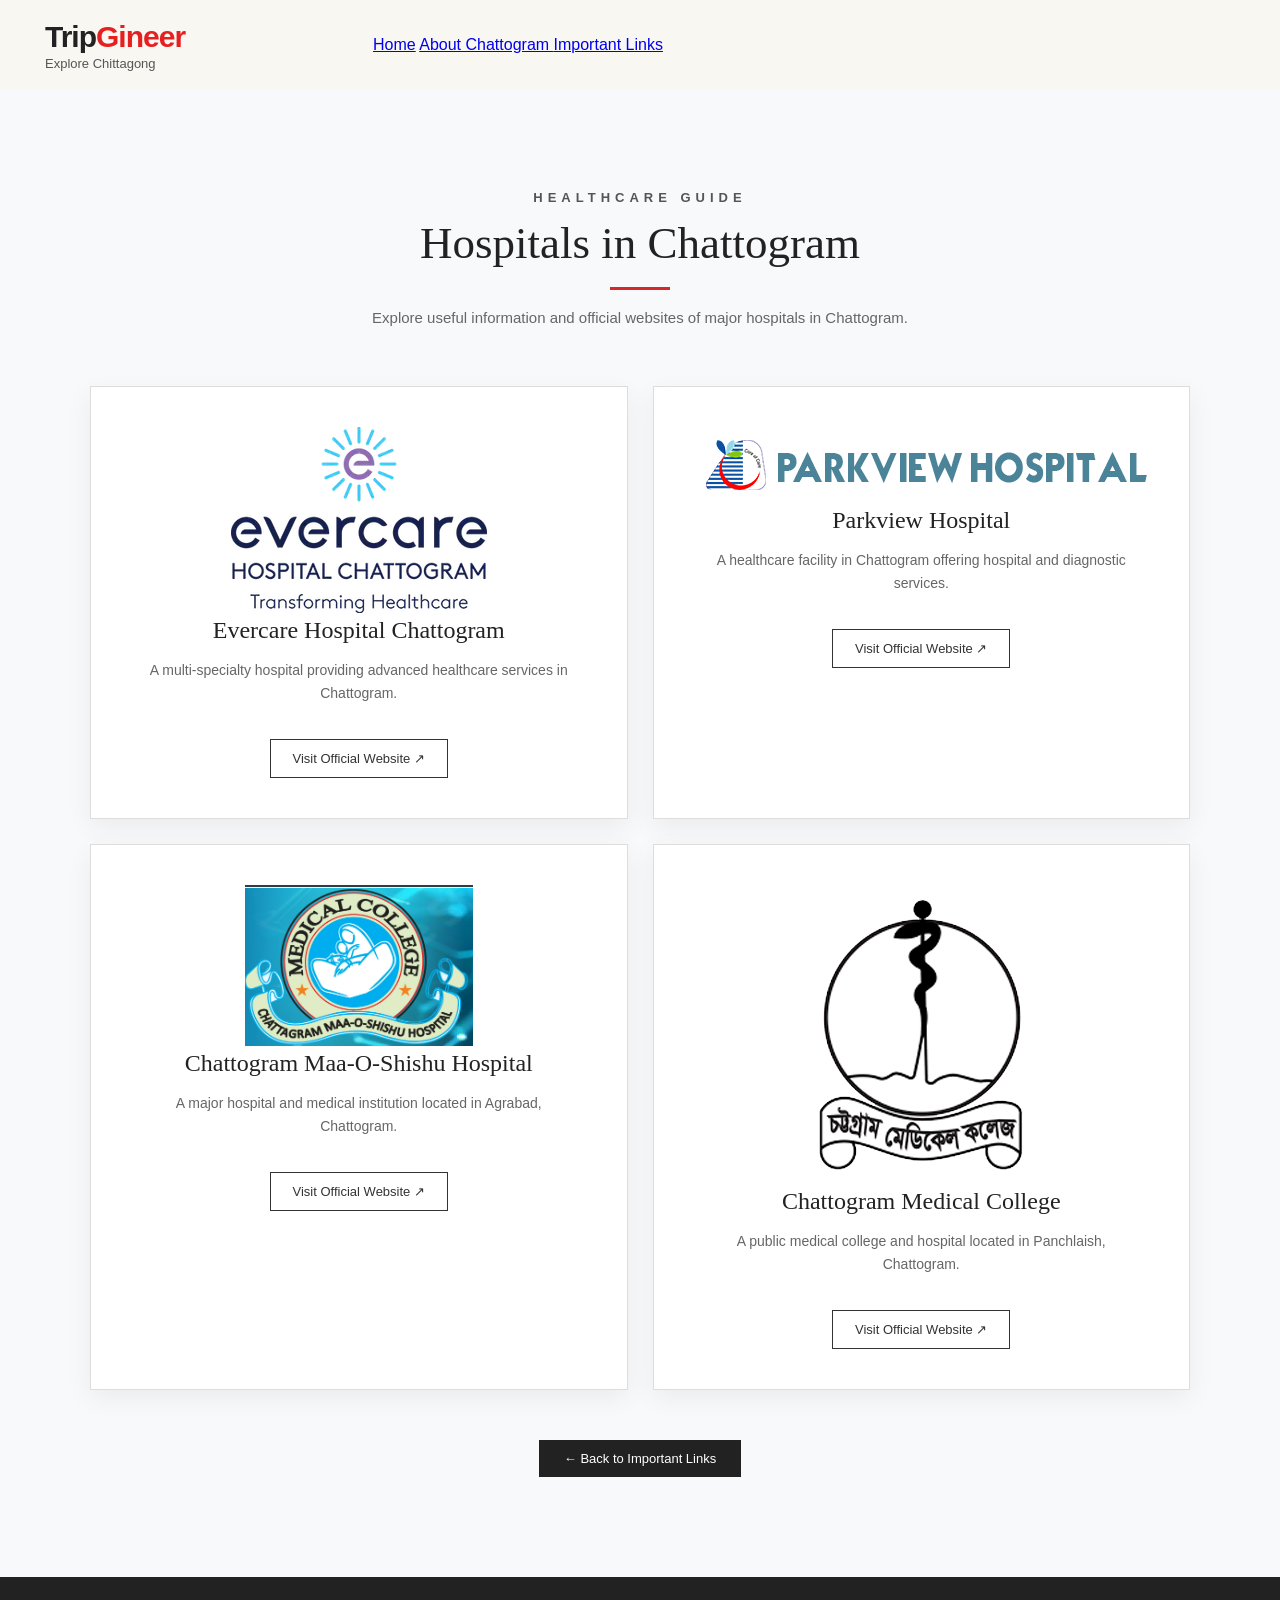
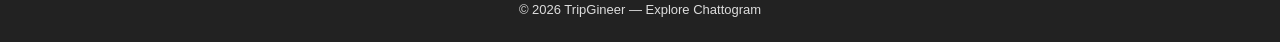
<file: hospitals.html>
<!DOCTYPE html>
<html lang="en">

<head>

    <meta charset="UTF-8">

    <meta
        name="viewport"
        content="width=device-width, initial-scale=1.0">

    <title>Hospitals in Chattogram | TripGineer</title>

    <link rel="stylesheet" href="style.css">

</head>


<body>


<!-- ================= NAVBAR ================= -->

<nav class="navbar">

    <div class="logo">

        <h2>
            Trip<span>Gineer</span>
        </h2>

        <p>Explore Chittagong</p>

    </div>


    <div class="nav-links">

        <a href="index.html">Home</a>

        <a href="index.html#aboutFull">
            About Chattogram
        </a>

        <a href="index.html#importantLinks">
            Important Links
        </a>

    </div>

</nav>



<!-- ================= HOSPITAL PAGE ================= -->

<section class="hospital-page-section">


    <div class="hospital-page-header">

        <p class="important-small-title">
            HEALTHCARE GUIDE
        </p>

        <h1>
            Hospitals in Chattogram
        </h1>

        <div class="important-red-line"></div>

        <p>
            Explore useful information and official
            websites of major hospitals in Chattogram.
        </p>

    </div>



    <!-- ================= HOSPITAL CARDS ================= -->

    <div class="hospital-page-grid">


        <!-- Evercare Hospital -->

        <div class="hospital-page-card">

            <div class="hospital-logo">
        <img src="images/evercare-logo.png" alt="Evercare Hospital Chattogram Logo">
    </div>

            <h2>
                Evercare Hospital Chattogram
            </h2>

            <p>
                A multi-specialty hospital providing
                advanced healthcare services in Chattogram.
            </p>

            <a
                href="https://www.evercarebd.com/en/chattogram"
                target="_blank"
                class="hospital-website-btn">

                Visit Official Website ↗

            </a>

        </div>



        <!-- Parkview Hospital -->

        <div class="hospital-page-card">

            <div class="hospital-logo">
        <img src="images/parkview-logo.png" alt="Parkview Hospital Chattogram Logo">
    </div>

            <h2>
                Parkview Hospital
            </h2>

            <p>
                A healthcare facility in Chattogram
                offering hospital and diagnostic services.
            </p>

            <a
                href="https://parkview.com.bd/"
                target="_blank"
                class="hospital-website-btn">

                Visit Official Website ↗

            </a>

        </div>



        <!-- Maa-O-Shishu Hospital -->

        <div class="hospital-page-card">

            <div class="hospital-logo">
        <img src="images/ma-o-shishu-logo.png" alt="Ma O Shishu Hospital Logo">
    </div>


            <h2>
                Chattogram Maa-O-Shishu Hospital
            </h2>

            <p>
                A major hospital and medical institution
                located in Agrabad, Chattogram.
            </p>

            <a
                href="https://www.cmoshmc.edu.bd/"
                target="_blank"
                class="hospital-website-btn">

                Visit Official Website ↗

            </a>

        </div>



        <!-- Chattogram Medical College -->

        <div class="hospital-page-card">

            <div class="hospital-logo">
        <img src="images/chattogram-medical-logo.png" alt="Chattogram Medical College Hospital Logo">
    </div>


            <h2>
                Chattogram Medical College
            </h2>

            <p>
                A public medical college and hospital
                located in Panchlaish, Chattogram.
            </p>

            <a
                href="https://www.cmc.gov.bd/"
                target="_blank"
                class="hospital-website-btn">

                Visit Official Website ↗

            </a>

        </div>


    </div>


    <!-- ================= BACK BUTTON ================= -->

    <div class="hospital-back">

        <a href="index.html#importantLinks">

            ← Back to Important Links

        </a>

    </div>


</section>



<!-- ================= FOOTER ================= -->

<footer class="hospital-footer">

    <p>
        © 2026 TripGineer — Explore Chattogram
    </p>

</footer>


</body>

</html>
</file>
<file: style.css>
/* ================= GENERAL ================= */

* {
    margin: 0;
    padding: 0;
    box-sizing: border-box;
}

body {
    font-family: Arial, sans-serif;
    color: #222;
}


/* ================= NAVBAR ================= */

.navbar {
    height: 90px;

    background-color: #f8f7f2;

    display: flex;
    align-items: center;

    padding: 0 45px;

    position: relative;

    z-index: 10;
}


/* ================= LOGO ================= */

.logo {
    width: 300px;
}

.logo h2 {
    font-size: 30px;
    color: #222222; /* Trip-এর জন্য কালো রঙ */
    letter-spacing: -1px;
}

.logo h2 span {
    color: #e62020; /* Gineer-এর জন্য লাল রঙ */
}

.logo p {
    font-size: 13px;
    margin-top: 2px;
    color: #555;
}
/* ================= NAVIGATION ================= */

nav {
    display: flex;

    align-items: center;

    gap: 28px;

    margin-left: auto;
}


/* Navigation Links */

nav > a {
    text-decoration: none;

    color: #222;

    font-size: 14px;

    white-space: nowrap;

    padding: 8px 0;

    transition: 0.3s;
}

nav > a:hover {
    color: #16877c;
}


/* ================= GRID MENU ================= */

.grid-menu {
    position: relative;
}


/* Grid Button */

.grid-btn {
    border: none;

    background: transparent;

    font-size: 30px;

    color: #173f47;

    cursor: pointer;

    line-height: 1;

    padding: 5px;

    transition: 0.3s;
}

.grid-btn:hover {
    color: #16877c;
}


/* ================= GRID DROPDOWN ================= */

.grid-dropdown {
    position: absolute;

    top: 48px;

    right: -10px;

    width: 250px;

    background-color: white;

    border-radius: 5px;

    box-shadow: 0 10px 30px rgba(0, 0, 0, 0.18);

    padding: 10px 0;

    opacity: 0;

    visibility: hidden;

    transform: translateY(-10px);

    transition: 0.3s;

}


/* Dropdown Links */

.grid-dropdown a {
    display: block;

    text-decoration: none;

    color: #222;

    font-size: 15px;

    padding: 14px 20px;

    transition: 0.3s;
}

.grid-dropdown a:hover {
    background-color: #f2f7f5;

    color: #16877c;

    padding-left: 25px;
}


/* Show Dropdown when Hover */

.grid-menu:hover .grid-dropdown {
    opacity: 1;

    visibility: visible;

    transform: translateY(0);
}


/* ================= SIGN UP ================= */

.signup-btn {
    text-decoration: none;

    background-color: #147b78;

    color: white !important;

    padding: 13px 25px !important;

    border-radius: 25px;

    font-size: 14px !important;

    transition: 0.3s;
}

.signup-btn:hover {
    background-color: #0e5f5d;

    color: white !important;
}

/* ================= HERO SECTION ================= */

.hero {
    height: 720px;

    position: relative;

    overflow: hidden;
}


/* Background Video */

.hero-video {
    position: absolute;

    top: 50%;
    left: 50%;

    width: 100vw;
    height: 56.25vw;

    min-height: 100%;
    min-width: 177.78vh;

    transform: translate(-50%, -50%);

    object-fit: cover;

    border: none;

    z-index: 1;
}


/* Dark Overlay */

.overlay {
    position: absolute;

    top: 0;
    left: 0;

    width: 100%;
    height: 100%;

    background: rgba(0, 0, 0, 0.35);

    z-index: 2;
}


/* ================= HERO TEXT ================= */

.hero-content {
    position: absolute;

    top: 150px;
    left: 7%;

    color: white;

    max-width: 650px;

    z-index: 3;
}


/* Small Heading */

.small-title {
    font-size: 17px;

    letter-spacing: 5px;

    margin-bottom: 15px;
}


/* Main Heading */

.hero-content h1 {
    font-size: 90px;

    font-weight: 700;

    line-height: 1;

    margin-bottom: 25px;
}


/* Hero Paragraph */

.hero-text {
    font-size: 19px;

    line-height: 1.7;

    max-width: 600px;
}


/* ================= INTRO BOX ================= */

.intro-box {
    position: absolute;

    left: 7%;
    bottom: 35px;

    width: 620px;

    background-color: #f5f1e7;

    padding: 35px 40px;

    border-radius: 4px;

    box-shadow: 0 10px 30px rgba(0, 0, 0, 0.15);

    z-index: 3;
}


/* Box Heading */

.intro-box h2 {
    font-size: 30px;

    color: #174b52;

    margin-bottom: 15px;
}


/* Box Paragraph */

.intro-box p {
    font-size: 16px;

    line-height: 1.7;

    color: #333;
}
/* =====================================================
   ABOUT CHATTOGRAM
===================================================== */

.about-preview {
    padding: 85px 40px;
    background: #f5f1e7;
    text-align: center;
}

.about-preview h2 {
    margin: 0;

    font-family: Georgia, "Times New Roman", serif;
    font-size: 46px;
    font-weight: 600;

    color: #173f47;
}

.about-preview p {
    max-width: 850px;
    margin: 25px auto;

    color: #555;
    font-size: 17px;
    line-height: 1.8;
}

.about-line {
    width: 80px;
    height: 3px;

    margin: 18px auto 30px;

    background-color: #e83b3b;
}


/* ================= BUTTON ================= */

.learn-more-btn {
    display: inline-block;

    padding: 13px 30px;

    border: none;
    border-radius: 25px;

    background-color: #147b78;
    color: white;

    text-decoration: none;

    font-size: 14px;

    cursor: pointer;

    transition: 0.3s;
}

.learn-more-btn:hover {
    background-color: #0e5f5d;
    transform: translateY(-2px);
}


/* =====================================================
   FULL ABOUT DESCRIPTION
===================================================== */

.about-full {
    display: none;

    background-color: #f5f1e7;

    padding: 90px 25px;
}

.about-full-container {
    max-width: 950px;

    margin: auto;

    background-color: white;

    padding: 60px 70px;

    position: relative;

    box-shadow: 0 15px 40px rgba(0,0,0,0.10);
}

.about-full h2 {
    font-family: Georgia, "Times New Roman", serif;

    color: #173f47;

    font-size: 40px;

    margin-bottom: 15px;
}

.about-full p {
    color: #555;

    font-size: 16px;

    line-height: 1.9;

    text-align: justify;

    margin-bottom: 22px;
}


/* ================= CLOSE BUTTON ================= */

.close-about {
    position: absolute;

    top: 18px;
    right: 22px;

    width: 38px;
    height: 38px;

    border: none;
    border-radius: 50%;

    background-color: #147b78;
    color: white;

    font-size: 25px;

    cursor: pointer;

    transition: 0.3s;
}

.close-about:hover {
    background-color: #0e5f5d;

    transform: rotate(90deg);
}


/* ================= MOBILE ================= */

@media (max-width: 700px) {

    .about-preview {
        padding: 65px 25px;
    }

    .about-preview h2 {
        font-size: 36px;
    }

    .about-preview p {
        font-size: 16px;
    }

    .about-full {
        padding: 60px 20px;
    }

    .about-full-container {
        padding: 45px 25px;
    }

    .about-full h2 {
        font-size: 32px;
    }

    .about-full p {
        font-size: 15px;
        text-align: left;
    }
}


/* ================= NEXT SECTION ================= */

.welcome-section {
    text-align: center;

    padding: 80px 20px;

    background-color: #faf9f5;
}


.section-small-title {
    color: #16877c;

    letter-spacing: 4px;

    font-size: 14px;

    margin-bottom: 12px;
}


.welcome-section h2 {
    font-size: 40px;

    color: #173f47;

    margin-bottom: 15px;
}


.welcome-section > p:last-child {
    color: #666;

    font-size: 17px;
}


/* ================= RESPONSIVE ================= */

@media (max-width: 1000px) {

    nav {
        gap: 12px;
    }

    nav a {
        font-size: 13px;
    }

    .hero-content h1 {
        font-size: 70px;
    }

}


@media (max-width: 750px) {

    .navbar {
        height: auto;

        padding: 20px;

        flex-direction: column;

        gap: 15px;
    }

    .logo {
        width: auto;

        text-align: center;
    }

    nav {
        flex-wrap: wrap;

        justify-content: center;

        margin: 0;
    }

    .hero {
        height: 700px;
    }

    .hero-content {
        top: 100px;

        left: 25px;
        right: 25px;
    }

    .hero-content h1 {
        font-size: 55px;
    }

    .hero-text {
        font-size: 16px;
    }

    .intro-box {
        left: 25px;
        right: 25px;

        bottom: 25px;

        width: auto;

        padding: 25px;
    }

}
/* =====================================================
   NEW RECOMMENDATION SECTION CSS (2x3 Grid)
===================================================== */

.recommendation-section {
    background-color: #faf9f6;
    padding: 85px 40px 100px;
    text-align: center;
}

.rec-small-title {
    color: #6f8b4a;
    font-size: 14px;
    font-weight: 700;
    letter-spacing: 5px;
    text-transform: uppercase;
    margin: 0 0 12px;
}

.rec-main-title {
    font-family: Georgia, "Times New Roman", serif;
    font-size: 46px;
    font-weight: 600;
    color: #254d32;
    margin: 0;
}

.rec-red-line {
    width: 90px;
    height: 3px;
    background-color: #a83232;
    margin: 20px auto 55px;
}

.recommendation-grid {
    display: grid;
    grid-template-columns: repeat(3, 1fr);
    gap: 30px;
    max-width: 1100px;
    margin: 0 auto;
}

.rec-card {
    position: relative;
    width: 100%;
    height: 350px;
    border-radius: 8px;
    overflow: hidden;
    cursor: pointer;
    box-shadow: 0 10px 25px rgba(0, 0, 0, 0.15);
    transition: transform 0.4s ease, box-shadow 0.4s ease;
}

.rec-card:hover {
    transform: translateY(-8px);
    box-shadow: 0 18px 35px rgba(0, 0, 0, 0.25);
}

.rec-card img {
    width: 100%;
    height: 100%;
    object-fit: cover;
    transition: transform 0.6s ease;
}

.rec-card:hover img {
    transform: scale(1.08);
}

.rec-card-overlay {
    position: absolute;
    top: 0;
    left: 0;
    width: 100%;
    height: 100%;
    background: linear-gradient(to top, rgba(0,0,0,0.85) 0%, rgba(0,0,0,0.3) 50%, transparent 100%);
    z-index: 1;
}

.rec-card-title {
    position: absolute;
    bottom: 25px;
    left: 25px;
    right: 25px;
    z-index: 2;
    text-align: left;
}

.rec-card-title span {
    display: block;
    color: #ffffff;
    font-size: 11px;
    font-weight: 500;
    letter-spacing: 3px;
    text-transform: uppercase;
    margin-bottom: 8px;
}

.rec-card-title h3 {
    margin: 0;
    color: #ffffff;
    font-family: Georgia, "Times New Roman", serif;
    font-size: 28px;
    font-weight: 600;
}

@media (max-width: 900px) {
    .recommendation-grid {
        grid-template-columns: repeat(2, 1fr);
    }
}

@media (max-width: 600px) {
    .recommendation-section {
        padding: 60px 20px 80px;
    }
    .recommendation-grid {
        grid-template-columns: 1fr;
    }
}
/* =====================================================
   EXPLORE BY CATEGORY
===================================================== */

.explore-category-section {
    padding: 90px 8% 80px;
    background: #ffffff;
    text-align: center;
    overflow: hidden;
}


/* Small heading */

.explore-small-title {
    margin: 0 0 12px;

    font-size: 13px;
    font-weight: 600;

    letter-spacing: 5px;

    color: #555;
}


/* Main heading */

.explore-category-section h2 {
    margin: 0;

    font-family: Georgia, serif;

    font-size: 42px;

    font-weight: 500;

    color: #222;
}


/* Red line */

.explore-red-line {
    width: 60px;
    height: 3px;

    background: #d62828;

    margin: 18px auto 50px;
}


/* =====================================================
   CAROUSEL AREA
===================================================== */

.category-carousel {

    position: relative;

    width: 100%;
    max-width: 1000px;

    height: 480px;

    margin: 0 auto;

    display: flex;

    justify-content: center;
    align-items: center;

    perspective: 1200px;
}


/* =====================================================
   CARD
===================================================== */

.explore-card {

    position: absolute;

    width: 340px;
    height: 420px;

    overflow: hidden;

    background: white;

    border: 8px solid white;

    box-shadow:
        0 15px 35px rgba(0, 0, 0, 0.18);

    cursor: pointer;

    opacity: 0;

    pointer-events: none;

    transform:
        translateX(0)
        translateZ(-500px)
        scale(0.6);

    transition:
        transform 0.8s ease,
        opacity 0.7s ease;

}


/* Image */

.explore-card img {

    width: 100%;
    height: 100%;

    object-fit: cover;

    display: block;
}


/* =====================================================
   IMAGE OVERLAY
===================================================== */

.explore-card-overlay {

    position: absolute;

    left: 0;
    right: 0;
    bottom: 0;

    height: 50%;

    background:
        linear-gradient(
            transparent,
            rgba(0, 0, 0, 0.8)
        );

    z-index: 1;
}


/* =====================================================
   CARD NAME
===================================================== */

.explore-card-name {

    position: absolute;

    left: 0;
    right: 0;
    bottom: 30px;

    z-index: 2;

    color: white;

    text-align: center;

    padding: 0 15px;
}


.explore-card-name span {

    font-size: 11px;

    letter-spacing: 4px;

    font-weight: 600;
}


.explore-card-name h3 {

    margin: 8px 0 0;

    font-family: Georgia, serif;

    font-size: 32px;

    font-weight: 500;
}


/* =====================================================
   FRONT CARD
===================================================== */

.explore-card.active {

    opacity: 1;

    pointer-events: auto;

    z-index: 10;

    transform:
        translateX(0)
        translateZ(0)
        scale(1);
}


/* =====================================================
   LEFT CARD
===================================================== */

.explore-card.left {

    opacity: 0.45;

    pointer-events: auto;

    z-index: 5;

    transform:
        translateX(-300px)
        translateZ(-180px)
        rotateY(18deg)
        scale(0.78);
}


/* =====================================================
   RIGHT CARD
===================================================== */

.explore-card.right {

    opacity: 0.45;

    pointer-events: auto;

    z-index: 5;

    transform:
        translateX(300px)
        translateZ(-180px)
        rotateY(-18deg)
        scale(0.78);
}


/* =====================================================
   BACK CARDS
===================================================== */

.explore-card.back-left {

    opacity: 0;

    pointer-events: none;

    transform:
        translateX(-500px)
        translateZ(-500px)
        scale(0.5);
}


.explore-card.back-right {

    opacity: 0;

    pointer-events: none;

    transform:
        translateX(500px)
        translateZ(-500px)
        scale(0.5);
}


/* =====================================================
   NAVIGATION
===================================================== */

.category-navigation {

    display: flex;

    justify-content: center;
    align-items: center;

    gap: 25px;

    margin-top: 20px;
}


/* Arrow */

.category-arrow {

    width: 45px;
    height: 45px;

    border: 1px solid #333;

    background: white;

    border-radius: 50%;

    font-size: 28px;

    line-height: 40px;

    cursor: pointer;

    transition: 0.3s;
}


.category-arrow:hover {

    background: #222;

    color: white;
}


/* =====================================================
   INDICATORS
===================================================== */

.category-indicators {

    display: flex;

    align-items: center;

    gap: 7px;
}


.category-indicator {

    width: 8px;
    height: 8px;

    border-radius: 50%;

    background: #bbb;

    cursor: pointer;

    transition: 0.3s;
}


.category-indicator.active {

    width: 25px;

    border-radius: 10px;

    background: #d62828;
}


/* =====================================================
   MOBILE
===================================================== */

@media (max-width: 768px) {

    .explore-category-section {

        padding: 65px 20px 60px;
    }


    .explore-category-section h2 {

        font-size: 32px;
    }


    .category-carousel {

        height: 440px;
    }


    .explore-card {

        width: 280px;
        height: 380px;
    }


    .explore-card.left {

        transform:
            translateX(-120px)
            translateZ(-150px)
            rotateY(15deg)
            scale(0.72);
    }


    .explore-card.right {

        transform:
            translateX(120px)
            translateZ(-150px)
            rotateY(-15deg)
            scale(0.72);
    }


    .explore-card-name h3 {

        font-size: 27px;
    }

}
/* =====================================================
   HOLIDAY CALENDAR
===================================================== */

.holiday-calendar-section {
    padding: 90px 7% 100px;
    
    
    background-image: 
        linear-gradient(rgba(248, 249, 250, 0.85), rgba(248, 249, 250, 0.85)), 
        url('https://i.pinimg.com/originals/a1/05/ae/a105ae2d514a73ae3b72b2fc0c1c40ae.jpg'); 
        
    background-size: cover;
    background-position: center;
    background-attachment: fixed; 
}

/* ================= HEADER ================= */

.holiday-header {
    text-align: center;
    margin-bottom: 45px;
}

.holiday-small-title {
    margin: 0 0 12px;

    font-size: 13px;

    font-weight: 600;

    letter-spacing: 5px;

    color: #555;
}

.holiday-header h2 {
    margin: 0;

    font-family: Georgia, serif;

    font-size: 42px;

    font-weight: 500;

    color: #222;
}

.holiday-red-line {
    width: 60px;

    height: 3px;

    background: #d62828;

    margin: 18px auto 15px;
}

.holiday-description {
    margin: 0;

    font-size: 15px;

    color: #666;
}


/* ================= CALENDAR BOX ================= */

.calendar-container {
    max-width: 1250px;

    margin: auto;

    background: white;

    border: 1px solid #ddd;

    box-shadow:
        0 10px 30px
        rgba(0, 0, 0, 0.08);

    overflow: hidden;
}


/* ================= TOOLBAR ================= */

.calendar-toolbar {
    display: flex;

    align-items: center;

    min-height: 75px;

    padding: 0 25px;

    border-bottom: 1px solid #ddd;

    background: #f4f6f8;
}


/* TODAY BUTTON */

.today-button {
    padding: 10px 22px;

    border: 1px solid #999;

    background: white;

    border-radius: 25px;

    font-size: 14px;

    cursor: pointer;

    transition: 0.3s;
}

.today-button:hover {
    background: #222;

    color: white;
}


/* PREVIOUS / NEXT */

.calendar-navigation {
    display: flex;

    gap: 5px;

    margin-left: 30px;
}

.calendar-nav-button {
    width: 38px;

    height: 38px;

    border: none;

    background: transparent;

    font-size: 30px;

    color: #444;

    cursor: pointer;

    border-radius: 50%;

    transition: 0.3s;
}

.calendar-nav-button:hover {
    background: #ddd;
}


/* MONTH TITLE */

.calendar-month-title {
    margin-left: 25px;
}

.calendar-month-title h3 {
    margin: 0;

    font-family: Georgia, serif;

    font-size: 25px;

    font-weight: 500;

    color: #222;
}


/* ================= WEEK DAYS ================= */

.calendar-weekdays {
    display: grid;

    grid-template-columns:
        repeat(7, 1fr);

    background: #f8f9fa;

    border-bottom: 1px solid #ddd;
}

.calendar-weekdays div {
    padding: 14px 5px;

    text-align: center;

    font-size: 13px;

    font-weight: 600;

    color: #555;

    border-right: 1px solid #ddd;
}


/* ================= DAYS ================= */

.calendar-days {
    display: grid;

    grid-template-columns:
        repeat(7, 1fr);
}

.calendar-day {
    min-height: 125px;

    padding: 10px;

    border-right: 1px solid #ddd;

    border-bottom: 1px solid #ddd;

    position: relative;

    background: white;

    transition: 0.2s;
}

.calendar-day:hover {
    background: #fafafa;
}


/* OTHER MONTH DAYS */

.calendar-day.other-month {
    background: #f8f8f8;

    color: #aaa;
}


/* DATE NUMBER */

.day-number {
    display: inline-flex;

    align-items: center;

    justify-content: center;

    width: 28px;

    height: 28px;

    font-size: 13px;
}


/* TODAY */

.calendar-day.today .day-number {
    background: #1565c0;

    color: white;

    border-radius: 50%;

    font-weight: 600;
}


/* HOLIDAY */

.holiday-event {
    display: block;

    margin-top: 8px;

    padding: 6px 7px;

    background: #fff0f0;

    border-left: 3px solid #d62828;

    color: #b51d1d;

    font-size: 11px;

    line-height: 1.35;

    border-radius: 2px;

    cursor: pointer;

    transition: 0.2s;
}

.holiday-event:hover {
    background: #ffe0e0;
}


/* MULTIPLE HOLIDAY */

.holiday-event + .holiday-event {
    margin-top: 4px;
}


/* ================= HOLIDAY DETAILS ================= */

.selected-holiday {
    max-width: 1250px;

    margin: 25px auto 0;

    padding: 20px 25px;

    background: white;

    border-left: 4px solid #d62828;

    box-shadow:
        0 5px 20px
        rgba(0, 0, 0, 0.06);

    min-height: 30px;
}

.selected-holiday p {
    margin: 0;

    color: #555;

    font-size: 14px;
}

.selected-holiday h3 {
    margin: 0 0 8px;

    font-family: Georgia, serif;

    font-size: 22px;

    font-weight: 500;

    color: #222;
}

.selected-holiday span {
    display: block;

    margin-top: 5px;

    color: #666;

    font-size: 14px;
}


/* ================= MOBILE ================= */

@media (max-width: 768px) {

    .holiday-calendar-section {
        padding: 60px 15px;
    }

    .holiday-header h2 {
        font-size: 32px;
    }

    .calendar-toolbar {
        flex-wrap: wrap;

        gap: 10px;

        padding: 15px;
    }

    .calendar-navigation {
        margin-left: 5px;
    }

    .calendar-month-title {
        margin-left: 5px;
    }

    .calendar-month-title h3 {
        font-size: 20px;
    }

    .calendar-day {
        min-height: 90px;

        padding: 5px;
    }

    .calendar-weekdays div {
        font-size: 11px;
    }

    .holiday-event {
        font-size: 9px;

        padding: 4px;
    }

}
/* =====================================================
   IMPORTANT LINKS
===================================================== */

.important-links-section {
    padding: 90px 7% 100px;
    background: #f8f9fa;
}

.important-links-header {
    text-align: center;
    margin-bottom: 50px;
}

.important-small-title {
    margin: 0 0 12px;
    font-size: 13px;
    font-weight: 600;
    letter-spacing: 5px;
    color: #555;
}

.important-links-header h2 {
    margin: 0;
    font-family: Georgia, serif;
    font-size: 42px;
    font-weight: 500;
    color: #222;
}

.important-red-line {
    width: 60px;
    height: 3px;
    background: #d62828;
    margin: 18px auto 15px;
}

.important-description {
    max-width: 650px;
    margin: auto;
    font-size: 15px;
    line-height: 1.7;
    color: #666;
}


/* ================= MAIN CARDS ================= */

.important-links-container {
    max-width: 1200px;
    margin: auto;

    display: grid;
    grid-template-columns: repeat(4, 1fr);

    gap: 22px;
}


.important-link-card {
    background: white;
    border: 1px solid #e1e1e1;
    padding: 30px 22px;

    text-align: center;

    transition: 0.3s;

    box-shadow:
        0 8px 25px rgba(0, 0, 0, 0.06);
}


.important-link-card:hover {
    transform: translateY(-7px);

    box-shadow:
        0 15px 35px rgba(0, 0, 0, 0.12);
}


/* ================= LOGOS ================= */

.important-logo {

    width: 75px;
    height: 75px;

    margin: 0 auto 20px;

    display: flex;
    align-items: center;
    justify-content: center;

    border-radius: 50%;

    font-size: 38px;

    background: #f3f3f3;
}


.mygov-logo {

    font-size: 18px;
    font-weight: 700;

    color: #e3262e;

    background: #fff0f0;
}


.mygov-logo span {
    color: #008f4c;
}


/* ================= CARD TEXT ================= */

.important-card-content h3 {

    margin: 0 0 12px;

    font-family: Georgia, serif;

    font-size: 21px;

    font-weight: 500;

    color: #222;
}


.important-card-content p {

    min-height: 70px;

    margin: 0 0 20px;

    font-size: 13px;

    line-height: 1.6;

    color: #666;
}


/* ================= VISIT BUTTON ================= */

.important-visit-btn {

    display: inline-block;

    padding: 9px 18px;

    border: 1px solid #333;

    color: #333;

    text-decoration: none;

    font-size: 12px;

    transition: 0.3s;
}


.important-visit-btn:hover {

    background: #222;

    color: white;
}


/* ================= HOSPITAL LIST ================= */

.hospital-list {

    max-width: 1200px;

    margin: 60px auto 0;

    padding-top: 50px;

    border-top: 1px solid #ddd;

    text-align: center;
}


.hospital-list h3 {

    margin: 0 0 8px;

    font-family: Georgia, serif;

    font-size: 30px;

    font-weight: 500;

    color: #222;
}


.hospital-list-subtitle {

    margin: 0 0 30px;

    font-size: 14px;

    color: #777;
}


/* ================= HOSPITAL GRID ================= */

.hospital-grid {

    display: grid;

    grid-template-columns:
        repeat(2, 1fr);

    gap: 15px;

    text-align: left;
}


.hospital-item {

    display: flex;

    align-items: center;

    gap: 18px;

    padding: 20px;

    background: white;

    border: 1px solid #ddd;

    text-decoration: none;

    color: #222;

    transition: 0.3s;
}


.hospital-item:hover {

    transform: translateX(5px);

    border-color: #d62828;

    box-shadow:
        0 8px 20px rgba(0, 0, 0, 0.08);
}


.hospital-icon {

    width: 50px;
    height: 50px;

    flex-shrink: 0;

    display: flex;

    align-items: center;
    justify-content: center;

    background: #fff1f1;

    border-radius: 50%;

    font-size: 25px;
}


.hospital-item h4 {

    margin: 0 0 6px;

    font-size: 16px;

    font-weight: 600;
}


.hospital-item span {

    font-size: 12px;

    color: #d62828;
}


/* ================= MOBILE ================= */

@media (max-width: 900px) {

    .important-links-container {

        grid-template-columns:
            repeat(2, 1fr);
    }

}


@media (max-width: 600px) {

    .important-links-section {

        padding: 60px 20px;
    }


    .important-links-header h2 {

        font-size: 32px;
    }


    .important-links-container {

        grid-template-columns: 1fr;
    }


    .hospital-grid {

        grid-template-columns: 1fr;
    }

}
/* =====================================================
   HOSPITAL PAGE
===================================================== */

.hospital-page-section {

    min-height: 100vh;

    padding: 100px 7%;

    background: #f8f9fa;

}


.hospital-page-header {

    text-align: center;

    margin-bottom: 55px;

}


.hospital-page-header h1 {

    margin: 0;

    font-family: Georgia, serif;

    font-size: 45px;

    font-weight: 500;

    color: #222;

}


.hospital-page-header > p:last-child {

    max-width: 650px;

    margin: 15px auto 0;

    color: #666;

    font-size: 15px;

    line-height: 1.7;

}


/* ================= HOSPITAL GRID ================= */

.hospital-page-grid {

    max-width: 1100px;

    margin: auto;

    display: grid;

    grid-template-columns:
        repeat(2, 1fr);

    gap: 25px;

}


/* ================= HOSPITAL CARD ================= */

.hospital-page-card {

    background: white;

    padding: 40px 30px;

    text-align: center;

    border: 1px solid #ddd;

    box-shadow:
        0 8px 25px rgba(0, 0, 0, 0.06);

    transition: 0.3s;

}


.hospital-page-card:hover {

    transform: translateY(-8px);

    box-shadow:
        0 15px 35px rgba(0, 0, 0, 0.12);

}


/* ================= ICON ================= */

.hospital-page-icon {

    width: 75px;

    height: 75px;

    margin: 0 auto 22px;

    display: flex;

    align-items: center;

    justify-content: center;

    background: #fff1f1;

    border-radius: 50%;

    font-size: 38px;

}


/* ================= CARD TEXT ================= */

.hospital-page-card h2 {

    margin: 0 0 15px;

    font-family: Georgia, serif;

    font-size: 24px;

    font-weight: 500;

    color: #222;

}


.hospital-page-card p {

    min-height: 55px;

    margin: 0 auto 25px;

    max-width: 430px;

    font-size: 14px;

    line-height: 1.7;

    color: #666;

}


/* ================= WEBSITE BUTTON ================= */

.hospital-website-btn {

    display: inline-block;

    padding: 11px 22px;

    border: 1px solid #333;

    color: #333;

    text-decoration: none;

    font-size: 13px;

    transition: 0.3s;

}


.hospital-website-btn:hover {

    background: #222;

    color: white;

}


/* ================= BACK BUTTON ================= */

.hospital-back {

    text-align: center;

    margin-top: 50px;

}


.hospital-back a {

    display: inline-block;

    padding: 11px 25px;

    background: #222;

    color: white;

    text-decoration: none;

    font-size: 13px;

    transition: 0.3s;

}


.hospital-back a:hover {

    background: #d62828;

}


/* ================= FOOTER ================= */

.hospital-footer {

    padding: 25px;

    text-align: center;

    background: #222;

    color: #ddd;

    font-size: 13px;

}


/* ================= MOBILE ================= */

@media (max-width: 700px) {

    .hospital-page-section {

        padding: 70px 20px;

    }


    .hospital-page-header h1 {

        font-size: 32px;

    }


    .hospital-page-grid {

        grid-template-columns: 1fr;

    }


    .hospital-page-card h2 {

        font-size: 21px;

    }

}
/* =====================================================
   HOME PAGE DIGITAL MAP
===================================================== */

.home-map-section {
    padding: 90px 6%;
    background: #f7f7f7;
}


/* ================= HEADER ================= */

.home-map-header {
    text-align: center;
    max-width: 750px;
    margin: 0 auto 45px;
}

.home-map-small-title {
    color: #e31b23;
    font-size: 13px;
    font-weight: 700;
    letter-spacing: 3px;
    margin-bottom: 10px;
}

.home-map-header h2 {
    font-size: 38px;
    margin-bottom: 12px;
    color: #222;
}

.home-map-red-line {
    width: 55px;
    height: 4px;
    background: #e31b23;
    margin: 0 auto 18px;
}

.home-map-description {
    color: #777;
    font-size: 15px;
    line-height: 1.7;
}


/* ================= MAP WRAPPER ================= */

.home-map-wrapper {
    max-width: 1250px;
    margin: auto;

    display: grid;
    grid-template-columns: 0.85fr 1.5fr;

    background: white;

    border-radius: 18px;

    overflow: hidden;

    box-shadow:
        0 8px 35px rgba(0, 0, 0, 0.10);
}


/* ================= LEFT INFO ================= */

.home-map-info {
    padding: 45px 40px;

    display: flex;
    flex-direction: column;
    justify-content: center;
}

.map-label {
    color: #e31b23;

    font-size: 11px;

    font-weight: bold;

    letter-spacing: 2px;

    margin-bottom: 12px;
}

.home-map-info h3 {
    font-size: 30px;

    line-height: 1.2;

    margin-bottom: 15px;

    color: #222;
}

.home-map-info > p {
    color: #777;

    font-size: 14px;

    line-height: 1.7;

    margin-bottom: 25px;
}


/* ================= FEATURES ================= */

.home-map-features {
    display: flex;

    flex-direction: column;

    gap: 17px;

    margin-bottom: 30px;
}

.home-map-feature {
    display: flex;

    align-items: center;

    gap: 14px;
}

.home-map-feature > span {
    width: 42px;

    height: 42px;

    display: flex;

    align-items: center;

    justify-content: center;

    background: #f5f5f5;

    border-radius: 50%;

    font-size: 19px;
}

.home-map-feature strong {
    display: block;

    font-size: 14px;

    margin-bottom: 3px;
}

.home-map-feature small {
    display: block;

    color: #888;

    font-size: 11px;
}


/* ================= BUTTON ================= */

.full-map-button {
    display: inline-block;

    width: fit-content;

    padding: 13px 22px;

    background: #e31b23;

    color: white;

    text-decoration: none;

    font-size: 13px;

    font-weight: bold;

    border-radius: 6px;

    transition: 0.3s;
}

.full-map-button:hover {
    background: #c9151c;

    transform: translateY(-2px);
}


/* ================= MAP BOX ================= */

.home-map-box {
    position: relative;

    min-height: 500px;
}

#homeTravelMap {
    width: 100%;

    height: 500px;
}


/* ================= MAP OVERLAY ================= */

.home-map-overlay {
    position: absolute;

    top: 18px;

    left: 18px;

    z-index: 500;

    background: white;

    padding: 11px 15px;

    border-radius: 8px;

    box-shadow:
        0 3px 12px rgba(0, 0, 0, 0.15);
}

.home-map-overlay strong {
    display: block;

    font-size: 14px;

    margin-bottom: 3px;
}

.home-map-overlay span {
    display: block;

    color: #777;

    font-size: 11px;
}


/* ================= MOBILE ================= */

@media (max-width: 900px) {

    .home-map-wrapper {
        grid-template-columns: 1fr;
    }

    .home-map-info {
        padding: 35px 30px;
    }

    .home-map-box {
        min-height: 450px;
    }

    #homeTravelMap {
        height: 450px;
    }
}


@media (max-width: 600px) {

    .home-map-section {
        padding: 60px 5%;
    }

    .home-map-header h2 {
        font-size: 30px;
    }

    .home-map-info h3 {
        font-size: 25px;
    }

    .home-map-info {
        padding: 30px 22px;
    }

    #homeTravelMap {
        height: 400px;
    }

}
/* =====================================================
   MAIN FOOTER
===================================================== */

.main-footer {
    background: #151515;

    color: white;

    padding: 55px 6% 0;
}


.footer-content {
    max-width: 1200px;

    margin: auto;

    display: grid;

    grid-template-columns: 2fr 1fr 1fr;

    gap: 60px;

    padding-bottom: 45px;
}


/* ================= BRAND ================= */

.footer-brand h2 {
    font-size: 28px;

    margin-bottom: 12px;
}

.footer-brand h2 span {
    color: #e31b23;
}

.footer-brand p {
    max-width: 350px;

    color: #999;

    font-size: 13px;

    line-height: 1.7;
}


/* ================= FOOTER LINKS ================= */

.footer-links {
    display: flex;

    flex-direction: column;

    gap: 10px;
}

.footer-links h3 {
    font-size: 15px;

    margin-bottom: 8px;
}

.footer-links a {
    color: #999;

    text-decoration: none;

    font-size: 13px;

    transition: 0.3s;
}

.footer-links a:hover {
    color: #e31b23;
}


/* ================= BOTTOM ================= */

.footer-bottom {
    max-width: 1200px;

    margin: auto;

    padding: 20px 0;

    border-top: 1px solid #333;

    display: flex;

    justify-content: space-between;

    gap: 20px;

    color: #777;

    font-size: 11px;
}


/* =====================================================
   NEWSLETTER SECTION CSS
===================================================== */

.newsletter-section {
    background-color: #f4f6f8; /* একটি হালকা সুন্দর ব্যাকগ্রাউন্ড কালার */
    padding: 80px 20px;
    text-align: center; /* সবকিছু মাঝখানে আনার জন্য */
}

.newsletter-content {
    max-width: 700px;
    margin: 0 auto; /* কন্টেন্টগুলোকে ঠিক মাঝখানে রাখার জন্য */
}

/* Small Title */
.newsletter-small-title {
    color: #6f8b4a; /* সবুজ রঙের একটি শেড */
    font-size: 14px;
    font-weight: 700;
    letter-spacing: 4px;
    text-transform: uppercase;
    margin-bottom: 15px;
}

/* Main Heading */
.newsletter-section h2 {
    font-family: Georgia, "Times New Roman", serif;
    font-size: 38px;
    color: #222;
    margin: 0 0 20px 0;
}

/* Red Line (Centered) */
.newsletter-red-line {
    width: 70px;
    height: 3px;
    background-color: #d62828;
    margin: 0 auto 25px auto; /* এটি লাইনটিকে একদম মাঝখানে আনবে */
}

/* Description Text */
.newsletter-text {
    font-size: 16px;
    color: #555;
    line-height: 1.6;
    margin-bottom: 35px;
}

/* Form Layout (Flexbox) */
.newsletter-form {
    display: flex;
    justify-content: center;
    gap: 10px; /* ইনপুট এবং বাটনের মাঝে স্পেস */
    margin-bottom: 15px;
}

/* Email Input Box */
.newsletter-form input {
    width: 100%;
    max-width: 400px;
    padding: 15px 25px;
    font-size: 16px;
    border: 1px solid #ccc;
    border-radius: 30px; /* চারপাশ গোলাকার করার জন্য */
    outline: none;
    transition: 0.3s;
}

.newsletter-form input:focus {
    border-color: #d62828; /* টাইপ করার সময় বর্ডারের কালার পাল্টাবে */
    box-shadow: 0 0 8px rgba(214, 40, 40, 0.2);
}

/* Subscribe Button */
.newsletter-form button {
    background-color: #d62828;
    color: white;
    font-size: 16px;
    font-weight: 600;
    padding: 15px 35px;
    border: none;
    border-radius: 30px;
    cursor: pointer;
    transition: 0.3s;
}

.newsletter-form button:hover {
    background-color: #b51d1d; /* মাউস নিলে রঙ একটু গাঢ় হবে */
    box-shadow: 0 5px 15px rgba(214, 40, 40, 0.3);
}

/* Note Text */
.newsletter-note {
    font-size: 13px;
    color: #888;
    margin-top: 10px;
}

/* =====================================================
   RESPONSIVE (For Mobile)
===================================================== */
@media (max-width: 600px) {
    .newsletter-form {
        flex-direction: column; /* মোবাইলে ইনপুট এবং বাটন ওপর-নিচ হবে */
        align-items: center;
    }
    
    .newsletter-form input,
    .newsletter-form button {
        width: 100%;
        max-width: 100%;
    }
}

/* ================= MOBILE ================= */

@media (max-width: 700px) {

    .footer-content {
        grid-template-columns: 1fr;

        gap: 30px;
    }

    .footer-bottom {
        flex-direction: column;

        text-align: center;
    }

}
/* =====================================================
   FOOD DETAILS
===================================================== */

.food-details-section {
    display: none;
    padding: 80px 6%;
    background: #f8f8f8;
}

.food-details-section.show-food {
    display: block;
}

.food-details-header {
    text-align: center;
    max-width: 750px;
    margin: 0 auto 45px;
}

.food-details-header p:first-child {
    color: #e31b23;
    font-size: 12px;
    font-weight: 700;
    letter-spacing: 2px;
    margin-bottom: 10px;
}

.food-details-header h2 {
    font-size: 34px;
    margin-bottom: 15px;
}

.food-details-header > p:last-child {
    color: #777;
    font-size: 14px;
    line-height: 1.7;
}

.food-red-line {
    width: 50px;
    height: 3px;
    background: #e31b23;
    margin: 0 auto 18px;
}


/* FOOD GRID */

.food-grid {
    max-width: 1200px;
    margin: auto;

    display: grid;
    grid-template-columns: repeat(2, 1fr);

    gap: 30px;
}


/* FOOD CARD */

.food-detail-card {
    background: white;
    border-radius: 10px;
    overflow: hidden;

    box-shadow: 0 5px 20px rgba(0,0,0,0.08);

    transition: 0.3s;
}

.food-detail-card:hover {
    transform: translateY(-5px);
}

.food-detail-card img {
    width: 100%;
    height: 260px;

    object-fit: cover;

    display: block;
}

.food-detail-content {
    padding: 25px;
}

.food-detail-content h3 {
    font-size: 22px;
    margin-bottom: 8px;
}

.food-rating {
    font-size: 14px;
    margin-bottom: 20px;
}

.food-detail-content h4 {
    color: #e31b23;
    font-size: 14px;

    margin-top: 18px;
    margin-bottom: 7px;
}

.food-detail-content p {
    color: #666;
    font-size: 13px;
    line-height: 1.8;

    margin: 0;
}


/* MOBILE */

@media (max-width: 768px) {

    .food-details-section {
        padding: 60px 5%;
    }

    .food-details-header h2 {
        font-size: 28px;
    }

    .food-grid {
        grid-template-columns: 1fr;
    }

    .food-detail-card img {
        height: 230px;
    }

}
/* =====================================================
   HOTEL DETAILS
===================================================== */

.hotel-details-section {
    display: none;
    padding: 80px 6%;
    background: #f8f8f8;
}

.hotel-details-section.show-hotels {
    display: block;
}

.hotel-details-header {
    text-align: center;
    max-width: 750px;
    margin: 0 auto 45px;
}

.hotel-details-header > p:first-child {
    color: #e31b23;
    font-size: 12px;
    font-weight: 700;
    letter-spacing: 2px;
    margin-bottom: 10px;
}

.hotel-details-header h2 {
    font-size: 34px;
    margin-bottom: 15px;
}

.hotel-red-line {
    width: 50px;
    height: 3px;
    background: #e31b23;
    margin: 0 auto 18px;
}

.hotel-details-header > p:last-child {
    color: #777;
    font-size: 14px;
    line-height: 1.7;
}


/* HOTEL GRID */

.hotel-grid {
    max-width: 1200px;
    margin: auto;

    display: grid;
    grid-template-columns: repeat(2, 1fr);
    gap: 30px;
}


/* HOTEL CARD */

.hotel-detail-card {
    background: white;
    border-radius: 10px;
    overflow: hidden;

    box-shadow: 0 5px 20px rgba(0,0,0,0.08);

    transition: 0.3s;
}

.hotel-detail-card:hover {
    transform: translateY(-5px);
}

.hotel-detail-card img {
    width: 100%;
    height: 260px;

    object-fit: cover;
    display: block;
}

.hotel-detail-content {
    padding: 25px;
}

.hotel-detail-content h3 {
    font-size: 21px;
    margin-bottom: 12px;
}

.hotel-location,
.hotel-phone {
    color: #666;
    font-size: 13px;
    margin: 6px 0;
}

.hotel-rating {
    margin: 15px 0;
    font-size: 14px;
}

.hotel-detail-content h4 {
    color: #e31b23;
    font-size: 14px;

    margin-top: 18px;
    margin-bottom: 7px;
}

.hotel-detail-content p {
    color: #666;
    font-size: 13px;
    line-height: 1.8;
}


/* MOBILE */

@media (max-width: 768px) {

    .hotel-details-section {
        padding: 60px 5%;
    }

    .hotel-details-header h2 {
        font-size: 28px;
    }

    .hotel-grid {
        grid-template-columns: 1fr;
    }

    .hotel-detail-card img {
        height: 230px;
    }

}
/* ================= CULTURAL EVENTS ================= */

.event-details-section {
    display: none;
    padding: 80px 8%;
    background: #f8f8f8;
}

.event-details-section.show-events {
    display: block;
}

.event-details-header {
    text-align: center;
    max-width: 800px;
    margin: 0 auto 45px;
}

.event-details-header > p:first-child {
    font-size: 13px;
    letter-spacing: 2px;
    font-weight: 600;
    margin-bottom: 10px;
}

.event-details-header h2 {
    font-size: 38px;
    margin-bottom: 15px;
}

.event-red-line {
    width: 60px;
    height: 3px;
    background: #c62828;
    margin: 0 auto 20px;
}

.event-details-header p:last-child {
    color: #666;
    line-height: 1.7;
}


/* Event Grid */

.event-grid {
    display: grid;
    grid-template-columns: repeat(3, 1fr);
    gap: 28px;
}


/* Event Card */

.event-card {
    background: white;
    border-radius: 12px;
    overflow: hidden;
    box-shadow: 0 5px 20px rgba(0, 0, 0, 0.08);
    transition: transform 0.3s ease, box-shadow 0.3s ease;
}

.event-card:hover {
    transform: translateY(-6px);
    box-shadow: 0 10px 28px rgba(0, 0, 0, 0.12);
}

.event-card img {
    width: 100%;
    height: 230px;
    object-fit: cover;
    display: block;
}

.event-content {
    padding: 24px;
}

.event-content h3 {
    font-size: 23px;
    margin-bottom: 10px;
}

.event-location,
.event-community {
    color: #666;
    font-size: 14px;
    margin-bottom: 8px;
}

.event-rating {
    margin-bottom: 18px;
    letter-spacing: 2px;
}

.event-content h4 {
    font-size: 15px;
    margin: 15px 0 8px;
    color: #b22222;
}

.event-content h5 {
    font-size: 15px;
    margin: 15px 0 6px;
}

.event-content p {
    font-size: 14px;
    line-height: 1.7;
    color: #555;
}

.event-content ul {
    padding-left: 20px;
    margin-top: 8px;
}

.event-content li {
    font-size: 14px;
    line-height: 1.7;
    color: #555;
}


/* Responsive */

@media (max-width: 1000px) {

    .event-grid {
        grid-template-columns: repeat(2, 1fr);
    }

}

@media (max-width: 650px) {

    .event-details-section {
        padding: 60px 5%;
    }

    .event-details-header h2 {
        font-size: 30px;
    }

    .event-grid {
        grid-template-columns: 1fr;
    }

}
/* Fix for Cultural Events recommendation card */

/* Cultural Events title */

.events-card .card-title {
    bottom: 45px;
}

.events-card .card-title h3 {
    font-size: 34px;
    line-height: 1.05;
    max-width: 250px;
}
/* =====================================================
   BEACH DETAILS SECTION
   ===================================================== */

.beach-details-section {
    display: none;

    padding: 85px 6% 100px;

    background: #f8faf8;
}


/* Show section after clicking Beaches */

.beach-details-section.show-beaches {
    display: block;
}


/* =====================================================
   BEACH SECTION HEADER
   ===================================================== */

.beach-details-header {
    text-align: center;

    max-width: 780px;

    margin: 0 auto 50px;
}


.beach-details-header p:first-child {
    font-size: 12px;

    letter-spacing: 4px;

    font-weight: 600;

    color: #c62828;

    margin-bottom: 12px;
}


.beach-details-header h2 {
    font-family: Georgia, "Times New Roman", serif;

    font-size: 46px;

    color: #0d4b2e;

    margin: 0 0 18px;
}


.beach-red-line {
    width: 65px;

    height: 3px;

    background: #e53935;

    margin: 0 auto 20px;
}


.beach-details-header p:last-child {
    color: #666;

    font-size: 15px;

    line-height: 1.7;
}


/* =====================================================
   BEACH GRID
   ===================================================== */

.beach-grid {
    max-width: 1200px;

    margin: 0 auto;

    display: grid;

    grid-template-columns: repeat(3, 1fr);

    gap: 30px;
}


/* =====================================================
   BEACH CARD
   ===================================================== */

.beach-detail-card {
    background: #ffffff;

    border-radius: 14px;

    overflow: hidden;

    box-shadow:
        0 8px 25px rgba(0, 0, 0, 0.10);

    transition:
        transform 0.3s ease,
        box-shadow 0.3s ease;
}


.beach-detail-card:hover {
    transform: translateY(-7px);

    box-shadow:
        0 16px 35px rgba(0, 0, 0, 0.16);
}


/* =====================================================
   BEACH IMAGE
   ===================================================== */

.beach-detail-card img {
    width: 100%;

    height: 230px;

    object-fit: cover;

    display: block;
}


/* =====================================================
   BEACH CONTENT
   ===================================================== */

.beach-content {
    padding: 24px;
}


.beach-content h3 {
    font-family: Georgia, "Times New Roman", serif;

    font-size: 25px;

    color: #174d35;

    margin: 0 0 10px;
}


.beach-location {
    font-size: 14px;

    color: #777;

    margin: 0 0 14px;
}


.beach-description {
    font-size: 14px;

    line-height: 1.75;

    color: #555;

    margin: 0;
}


/* =====================================================
   TABLET
   ===================================================== */

@media (max-width: 950px) {

    .beach-grid {
        grid-template-columns: repeat(2, 1fr);
    }

}


/* =====================================================
   MOBILE
   ===================================================== */

@media (max-width: 600px) {

    .beach-details-section {
        padding: 60px 5% 80px;
    }


    .beach-details-header h2 {
        font-size: 35px;
    }


    .beach-grid {
        grid-template-columns: 1fr;
    }


    .beach-detail-card img {
        height: 220px;
    }

}
/* =====================================================
   OUR RECOMMENDATIONS - CARD ARRANGEMENT
   ===================================================== */

.category-collage {
    position: relative;
    width: 100%;
    max-width: 1200px;
    height: 650px;
    margin: 40px auto 0;
}


/* =====================================================
   COMMON CARD STYLE
   ===================================================== */

.category-collage .category-card {
    position: absolute !important;

    overflow: hidden;

    background: #ffffff;

    border: 7px solid #ffffff;

    box-shadow:
        0 15px 35px rgba(0, 0, 0, 0.18);

    cursor: pointer;

    transition:
        transform 0.35s ease,
        box-shadow 0.35s ease;
}


/* Make image fill the card */

.category-collage .category-card img {
    width: 100%;
    height: 100%;

    object-fit: cover;

    display: block;
}


/* =====================================================
   1. WATERFALL
   ===================================================== */

.category-collage .waterfall-card {

    width: 340px !important;
    height: 300px !important;

    left: 80px !important;
    top: 20px !important;

    transform: rotate(-3deg) !important;

    z-index: 3 !important;
}


/* =====================================================
   2. FOOD
   ===================================================== */

.category-collage .food-card {

    width: 340px !important;
    height: 300px !important;

    right: 80px !important;
    top: 20px !important;

    transform: rotate(2deg) !important;

    z-index: 3 !important;
}


/* =====================================================
   3. BEACH
   ===================================================== */

.category-collage .beach-card {

    width: 330px !important;
    height: 270px !important;

    left: 20px !important;
    top: 330px !important;

    transform: rotate(1deg) !important;

    z-index: 5 !important;
}


/* =====================================================
   4. CULTURAL EVENTS
   ===================================================== */

.category-collage .events-card {

    width: 390px !important;
    height: 280px !important;

    left: 50% !important;
    top: 205px !important;

    transform:
        translateX(-50%)
        rotate(-1deg) !important;

    z-index: 10 !important;
}


/* =====================================================
   5. LUXURY
   ===================================================== */

.category-collage .luxury-card {

    width: 330px !important;
    height: 270px !important;

    right: 20px !important;
    top: 330px !important;

    transform: rotate(-1deg) !important;

    z-index: 5 !important;
}


/* =====================================================
   6. GREEN TOURISM
   ===================================================== */

.category-collage .green-card {

    width: 360px !important;
    height: 210px !important;

    left: 50% !important;
    top: 495px !important;

    transform:
        translateX(-50%)
        rotate(1deg) !important;

    z-index: 7 !important;
}


/* =====================================================
   HOVER EFFECT
   ===================================================== */

.category-collage .waterfall-card:hover {

    transform:
        rotate(0deg)
        scale(1.04) !important;

    z-index: 30 !important;
}


.category-collage .food-card:hover {

    transform:
        rotate(0deg)
        scale(1.04) !important;

    z-index: 30 !important;
}


.category-collage .beach-card:hover {

    transform:
        rotate(0deg)
        scale(1.04) !important;

    z-index: 30 !important;
}


.category-collage .events-card:hover {

    transform:
        translateX(-50%)
        rotate(0deg)
        scale(1.04) !important;

    z-index: 30 !important;
}


.category-collage .luxury-card:hover {

    transform:
        rotate(0deg)
        scale(1.04) !important;

    z-index: 30 !important;
}


.category-collage .green-card:hover {

    transform:
        translateX(-50%)
        rotate(0deg)
        scale(1.04) !important;

    z-index: 30 !important;
}


/* =====================================================
   TABLET
   ===================================================== */

@media (max-width: 950px) {

    .category-collage {
        height: 900px;
    }

    .category-collage .waterfall-card {
        left: 30px !important;
    }

    .category-collage .food-card {
        right: 30px !important;
    }

    .category-collage .beach-card {
        left: 20px !important;
        top: 350px !important;
    }

    .category-collage .luxury-card {
        right: 20px !important;
        top: 350px !important;
    }

    .category-collage .events-card {
        top: 210px !important;
    }

    .category-collage .green-card {
        top: 620px !important;
    }

}


/* =====================================================
   MOBILE
   ===================================================== */

@media (max-width: 650px) {

    .category-collage {
        height: auto;

        display: flex;

        flex-direction: column;

        align-items: center;

        gap: 25px;

        padding: 20px 10px 50px;
    }


    .category-collage .category-card {

        position: relative !important;

        left: auto !important;
        right: auto !important;
        top: auto !important;

        transform: none !important;

        width: 90% !important;

        height: 260px !important;
    }


    .category-collage .category-card:hover {

        transform: scale(1.02) !important;
    }

}
/* =====================================================
   GREEN TOURISM DETAILS
   ===================================================== */

.green-details-section {
    display: none;

    padding: 85px 6% 100px;

    background: #f8faf8;
}


/* Show section */

.green-details-section.show-green {
    display: block;
}


/* =====================================================
   HEADER
   ===================================================== */

.green-details-header {
    text-align: center;

    max-width: 780px;

    margin: 0 auto 50px;
}


.green-details-header p:first-child {
    font-size: 12px;

    letter-spacing: 4px;

    font-weight: 600;

    color: #c62828;

    margin-bottom: 12px;
}


.green-details-header h2 {
    font-family: Georgia, "Times New Roman", serif;

    font-size: 46px;

    color: #0d4b2e;

    margin: 0 0 18px;
}


.green-red-line {
    width: 65px;

    height: 3px;

    background: #e53935;

    margin: 0 auto 20px;
}


.green-details-header p:last-child {
    color: #666;

    font-size: 15px;

    line-height: 1.7;
}


/* =====================================================
   GREEN GRID
   ===================================================== */

.green-grid {
    max-width: 1200px;

    margin: 0 auto;

    display: grid;

    grid-template-columns: repeat(3, 1fr);

    gap: 30px;
}


/* =====================================================
   GREEN CARD
   ===================================================== */

.green-detail-card {
    background: #ffffff;

    border-radius: 14px;

    overflow: hidden;

    box-shadow:
        0 8px 25px rgba(0, 0, 0, 0.10);

    transition:
        transform 0.3s ease,
        box-shadow 0.3s ease;
}


.green-detail-card:hover {
    transform: translateY(-7px);

    box-shadow:
        0 16px 35px rgba(0, 0, 0, 0.16);
}


/* =====================================================
   IMAGE
   ===================================================== */

.green-detail-card img {
    width: 100%;

    height: 230px;

    object-fit: cover;

    display: block;
}


/* =====================================================
   CONTENT
   ===================================================== */

.green-content {
    padding: 24px;
}


.green-content h3 {
    font-family: Georgia, "Times New Roman", serif;

    font-size: 25px;

    color: #174d35;

    margin: 0 0 10px;
}


.green-location {
    font-size: 14px;

    color: #777;

    margin: 0 0 14px;
}


.green-description {
    font-size: 14px;

    line-height: 1.75;

    color: #555;

    margin: 0;
}


/* =====================================================
   TABLET
   ===================================================== */

@media (max-width: 950px) {

    .green-grid {
        grid-template-columns: repeat(2, 1fr);
    }

}


/* =====================================================
   MOBILE
   ===================================================== */

@media (max-width: 600px) {

    .green-details-section {
        padding: 60px 5% 80px;
    }


    .green-details-header h2 {
        font-size: 35px;
    }


    .green-grid {
        grid-template-columns: 1fr;
    }


    .green-detail-card img {
        height: 220px;
    }

}
/* =====================================================
   WATERFALL DETAILS SECTION
   ===================================================== */

.waterfall-details-section {
    display: none;
    padding: 85px 6% 100px;
    background: #f8faf8;
}

.waterfall-details-section.show-waterfalls {
    display: block;
}


/* Header */

.waterfall-details-header {
    text-align: center;
    max-width: 780px;
    margin: 0 auto 50px;
}

.waterfall-details-header p:first-child {
    font-size: 12px;
    letter-spacing: 4px;
    font-weight: 600;
    color: #c62828;
    margin-bottom: 12px;
}

.waterfall-details-header h2 {
    font-family: Georgia, "Times New Roman", serif;
    font-size: 46px;
    color: #0d4b2e;
    margin: 0 0 18px;
}

.waterfall-red-line {
    width: 65px;
    height: 3px;
    background: #e53935;
    margin: 0 auto 20px;
}

.waterfall-details-header p:last-child {
    color: #666;
    font-size: 15px;
    line-height: 1.7;
}


/* Cards */

.waterfall-grid {
    max-width: 1200px;
    margin: 0 auto;

    display: grid;
    grid-template-columns: repeat(3, 1fr);

    gap: 30px;
}

.waterfall-detail-card {
    background: #fff;

    border-radius: 14px;

    overflow: hidden;

    box-shadow: 0 8px 25px rgba(0,0,0,.10);

    transition:
        transform .3s ease,
        box-shadow .3s ease;
}

.waterfall-detail-card:hover {
    transform: translateY(-7px);

    box-shadow:
        0 16px 35px rgba(0,0,0,.16);
}


/* Image */

.waterfall-detail-card img {
    width: 100%;
    height: 230px;

    object-fit: cover;

    display: block;
}


/* Content */

.waterfall-content {
    padding: 24px;
}

.waterfall-content h3 {
    font-family: Georgia, "Times New Roman", serif;

    font-size: 25px;

    color: #174d35;

    margin: 0 0 10px;
}

.waterfall-location {
    font-size: 14px;

    color: #777;

    margin: 0 0 14px;
}

.waterfall-description {
    font-size: 14px;

    line-height: 1.75;

    color: #555;

    margin: 0;
}


/* Tablet */

@media (max-width: 950px) {

    .waterfall-grid {
        grid-template-columns: repeat(2, 1fr);
    }

}


/* Mobile */

@media (max-width: 600px) {

    .waterfall-details-section {
        padding: 60px 5% 80px;
    }

    .waterfall-details-header h2 {
        font-size: 35px;
    }

    .waterfall-grid {
        grid-template-columns: 1fr;
    }

    .waterfall-detail-card img {
        height: 220px;
    }

}
/* =====================================================
   TRAVEL ESSENTIALS
   ===================================================== */

.travel-essentials-section {
    padding: 90px 6% 70px;
    background: #ffffff;
    text-align: center;
}


/* ================= HEADER ================= */

.travel-essentials-header {
    margin-bottom: 55px;
}

.travel-essentials-header p {
    font-size: 12px;
    letter-spacing: 5px;
    font-weight: 700;
    color: #0d4b2e;
    margin-bottom: 12px;
}

.travel-essentials-header h2 {
    font-family: Georgia, "Times New Roman", serif;
    font-size: 38px;
    color: #174d35;
    margin: 0 0 12px;
}

.travel-red-line {
    width: 75px;
    height: 2px;
    background: #e53935;
    margin: 0 auto;
}


/* ================= MAIN ITEMS ================= */

.travel-essential-slider {
    max-width: 1100px;
    margin: 0 auto;

    display: flex;
    justify-content: space-around;
    align-items: flex-start;

    gap: 30px;
}


.travel-essential-item {
    width: 170px;

    flex-shrink: 0;

    cursor: pointer;

    transition: transform 0.3s ease;
}


.travel-essential-item:hover {
    transform: translateY(-8px);
}


/* ================= ICON ================= */

.travel-icon {
    width: 70px;
    height: 70px;

    margin: 0 auto 18px;

    display: flex;
    justify-content: center;
    align-items: center;

    color: #0d4b2e;

    font-size: 40px;

    transition:
        transform 0.3s ease,
        color 0.3s ease;
}


.travel-essential-item:hover .travel-icon {
    transform: scale(1.12);

    color: #174d35;
}


/* ================= TITLE ================= */

.travel-essential-item h3 {
    font-family: Georgia, "Times New Roman", serif;

    font-size: 18px;

    color: #174d35;

    margin: 0;
}


/* ================= ARROWS ================= */

.travel-arrows {
    margin-top: 65px;

    display: flex;
    justify-content: center;
    align-items: center;

    gap: 18px;
}


.travel-arrows button {
    width: 65px;
    height: 35px;

    border: none;

    background: transparent;

    font-size: 32px;

    cursor: pointer;

    transition: 0.3s ease;
}


.travel-arrows button:first-child {
    color: #999;
}


.travel-arrows button:last-child {
    color: #e53935;
}


.travel-arrows button:hover {
    transform: scale(1.15);
}


/* =====================================================
   TRAVEL DETAILS
   ===================================================== */

.travel-details-section {
    display: none;

    padding: 85px 6% 100px;

    background: #f8faf8;
}


.travel-detail-content {
    display: none;
}


/* ================= HEADER ================= */

.travel-detail-header {
    text-align: center;

    max-width: 780px;

    margin: 0 auto 50px;
}


.travel-detail-header p:first-child {
    font-size: 12px;

    letter-spacing: 4px;

    font-weight: 600;

    color: #c62828;

    margin-bottom: 12px;
}


.travel-detail-header h2 {
    font-family: Georgia, "Times New Roman", serif;

    font-size: 44px;

    color: #0d4b2e;

    margin: 0 0 18px;
}


.travel-detail-line {
    width: 65px;

    height: 3px;

    background: #e53935;

    margin: 0 auto 20px;
}


.travel-detail-header p:last-child {
    color: #666;

    font-size: 15px;

    line-height: 1.7;
}


/* =====================================================
   BUS / AIRLINES / TRAIN CARDS
   ===================================================== */

.travel-info-grid {
    max-width: 1100px;

    margin: 0 auto;

    display: grid;

    grid-template-columns: repeat(3, 1fr);

    gap: 25px;
}


.travel-info-card {
    background: #ffffff;

    padding: 28px;

    border-radius: 14px;

    box-shadow: 0 8px 25px rgba(0,0,0,.08);

    transition: .3s ease;
}


.travel-info-card:hover {
    transform: translateY(-6px);

    box-shadow: 0 15px 30px rgba(0,0,0,.14);
}


.travel-info-card h3 {
    font-family: Georgia, "Times New Roman", serif;

    color: #174d35;

    font-size: 23px;

    margin: 0 0 12px;
}


.travel-info-card p {
    color: #555;

    font-size: 14px;

    line-height: 1.7;

    margin: 0;
}


/* ================= WEBSITE BUTTON ================= */

.travel-website-btn {
    display: inline-block;

    margin-top: 18px;

    padding: 9px 18px;

    border: 1px solid #174d35;

    border-radius: 20px;

    color: #174d35;

    background: transparent;

    text-decoration: none;

    font-size: 13px;

    font-weight: 600;

    transition: 0.3s ease;
}


.travel-website-btn:hover {
    background: #174d35;

    color: white;
}


/* =====================================================
   TOUR GUIDE
   ===================================================== */

.travel-guide-grid {
    max-width: 1100px;

    margin: 0 auto;

    display: grid;

    grid-template-columns: repeat(2, 1fr);

    gap: 25px;
}


.travel-guide-card {
    background: #ffffff;

    padding: 28px;

    border-radius: 14px;

    box-shadow: 0 8px 25px rgba(0,0,0,.08);

    transition: .3s ease;
}


.travel-guide-card:hover {
    transform: translateY(-6px);

    box-shadow: 0 15px 30px rgba(0,0,0,.14);
}


.travel-guide-card h3 {
    font-family: Georgia, "Times New Roman", serif;

    color: #174d35;

    font-size: 22px;

    margin: 0 0 16px;
}


.travel-guide-card p {
    color: #555;

    font-size: 14px;

    line-height: 1.7;

    margin: 7px 0;
}


.travel-guide-card a {
    display: inline-block;

    margin-top: 12px;

    color: #c62828;

    font-weight: 600;

    text-decoration: none;
}


.travel-guide-card a:hover {
    text-decoration: underline;
}


.shopping-grid {
    max-width: 1100px;
    margin: 0 auto;

    display: grid;
    grid-template-columns: repeat(3, 1fr);

    gap: 28px;
}


.shopping-card {
    background: #ffffff;
    border-radius: 14px;
    overflow: hidden;

    box-shadow: 0 8px 25px rgba(0,0,0,.10);

    transition:
        transform .3s ease,
        box-shadow .3s ease;
}


.shopping-card:hover {
    transform: translateY(-7px);

    box-shadow:
        0 16px 35px rgba(0,0,0,.16);
}


.shopping-card img {
    width: 100%;
    height: 220px;

    object-fit: cover;

    display: block;
}


.shopping-content {
    padding: 24px;
}


.shopping-content h3 {
    font-family: Georgia, "Times New Roman", serif;

    font-size: 24px;

    color: #174d35;

    margin: 0 0 12px;
}


.shopping-content p {
    color: #555;

    font-size: 14px;

    line-height: 1.7;

    margin: 0 0 15px;
}


.shopping-content span {
    color: #777;

    font-size: 13px;
}


@media (max-width: 950px) {

    .shopping-grid {
        grid-template-columns: repeat(2, 1fr);
    }

}


@media (max-width: 600px) {

    .shopping-grid {
        grid-template-columns: 1fr;
    }

}

/* =====================================================
   RESPONSIVE
   ===================================================== */

@media (max-width: 950px) {

    .travel-essential-slider {
        overflow-x: auto;

        justify-content: flex-start;

        padding-bottom: 15px;
    }

    .travel-info-grid {
        grid-template-columns: repeat(2, 1fr);
    }

    .shopping-grid {
        grid-template-columns: repeat(2, 1fr);
    }

}


@media (max-width: 650px) {

    .travel-essentials-section {
        padding: 60px 5%;
    }

    .travel-essentials-header h2 {
        font-size: 32px;
    }

    .travel-essential-slider {
        gap: 25px;
    }

    .travel-info-grid,
    .travel-guide-grid,
    .shopping-grid {
        grid-template-columns: 1fr;
    }

    .travel-detail-header h2 {
        font-size: 34px;
    }

}
/* ================= HERITAGE SLIDER ================= */

.heritage-slider-section {
    display: none;
    width: 100%;
    background: #ffffff;
    padding: 0;
    overflow: hidden;
}

.heritage-slider-section.show-heritage {
    display: block;
}


/* MAIN SLIDER */

.heritage-slider {
    position: relative;
    width: 100%;
    height: 650px;
    overflow: hidden;
    background: #f5f5f5;
}

/* MAIN IMAGE */

.heritage-main {
    position: relative;
    width: 100%;
    height: 100%;
    overflow: hidden;
}

.heritage-main img {
    width: 100%;
    height: 100%;
    object-fit: contain;
    object-position: center;
    display: block;
    background: #f5f5f5;

    animation: heritageImageAnimation 0.7s ease;
}

/* DARK OVERLAY */

.heritage-dark-overlay {
    position: absolute;
    inset: 0;

    background:
        linear-gradient(
            to bottom,
            rgba(0,0,0,0.25),
            rgba(0,0,0,0.05) 45%,
            rgba(0,0,0,0.65)
        );
}


/* PLACE INFORMATION */

.heritage-place-info {
    position: absolute;

    top: 55px;
    right: 7%;

    width: 390px;

    padding: 28px 32px;

    background: rgba(255, 255, 255, 0.96);

    color: #222;

    border-radius: 12px;

    box-shadow: 0 12px 35px rgba(0, 0, 0, 0.18);

    z-index: 5;
}

.heritage-place-info h2 {
    font-family: Georgia, "Times New Roman", serif;

    font-size: 32px;
    font-weight: 500;

    line-height: 1.2;
    color: #174d35;

    margin: 0 0 15px;

    border-bottom: 1px solid #ddd;

    padding-bottom: 15px;
}


.heritage-location {
    display: flex;
    align-items: center;

    gap: 8px;

    font-size: 15px;

    color: #333;

    margin-bottom: 15px;
}

.heritage-location span:first-child {
    font-size: 18px;
}


.heritage-place-info p {
    font-size: 14px;

    line-height: 1.7;

    margin: 0;

    color: #555;

    max-width: 100%;
}

/* THUMBNAILS */

.heritage-thumbnails {
    position: absolute;

    bottom: -1px;
    left: 50%;

    transform: translateX(-50%);

    display: flex;

    gap: 32px;

    z-index: 10;
}


.heritage-thumb {
    width: 150px;
    height: 95px;

    background: white;

    padding: 4px;

    cursor: pointer;

    box-shadow: 0 5px 18px rgba(0,0,0,0.25);

    transition:
        transform 0.35s ease,
        opacity 0.35s ease;
}


.heritage-thumb img {
    width: 100%;
    height: 100%;

    object-fit: cover;

    display: block;
}


.heritage-thumb:hover {
    transform: translateY(-10px);
}


.heritage-thumb.active {
    transform: translateY(-12px);

    box-shadow:
        0 10px 25px rgba(0,0,0,0.35);
}


/* ARROWS */

.heritage-navigation {
    position: absolute;

    bottom: 18px;
    left: 50%;

    transform: translateX(-50%);

    width: 420px;

    display: flex;

    justify-content: space-between;

    z-index: 20;

    pointer-events: none;
}


.heritage-navigation button {
    pointer-events: auto;

    width: 55px;
    height: 45px;

    border: none;

    background: transparent;

    color: #ffffff;

    font-size: 45px;

    font-weight: 300;

    line-height: 35px;

    cursor: pointer;

    transition:
        transform 0.25s ease,
        color 0.25s ease;
}


.heritage-navigation button:hover {
    transform: scale(1.25);

    color: #e53935;
}


/* IMAGE CHANGE ANIMATION */

@keyframes heritageImageAnimation {

    from {
        opacity: 0;
        transform: scale(1.04);
    }

    to {
        opacity: 1;
        transform: scale(1);
    }

}


/* TABLET */

@media (max-width: 900px) {

    .heritage-slider {
        height: 600px;
    }

    .heritage-place-info {
        top: 45px;
        right: 5%;

        width: 330px;
    }

    .heritage-place-info h2 {
        font-size: 29px;
    }

    .heritage-thumbnails {
        gap: 15px;
    }

    .heritage-thumb {
        width: 125px;
        height: 80px;
    }

}


/* MOBILE */

@media (max-width: 650px) {

    .heritage-slider {
        height: 650px;
    }

    .heritage-place-info {

        top: 35px;
        left: 7%;
        right: 7%;

        width: auto;
    }

    .heritage-place-info h2 {
        font-size: 27px;
    }

    .heritage-place-info p {
        font-size: 13px;
    }

    .heritage-thumbnails {

        bottom: 55px;

        width: 95%;

        justify-content: center;

        gap: 7px;
    }

    .heritage-thumb {

        width: 70px;
        height: 55px;

        padding: 3px;
    }

    .heritage-navigation {

        bottom: 5px;

        width: 90%;
    }

    .heritage-navigation button {
        font-size: 38px;
    }

}
/* ================= ISLAND SLIDER ================= */

.island-slider-section {
    display: none;
    width: 100%;
    background: #ffffff;
    padding: 0;
    overflow: hidden;
}

.island-slider-section.show-islands {
    display: block;
}


/* MAIN SLIDER */

.island-slider {
    position: relative;
    width: 100%;
    height: 650px;
    overflow: hidden;
    background: #f5f5f5;
}


/* MAIN IMAGE */

.island-main {
    position: relative;
    width: 100%;
    height: 100%;
    overflow: hidden;
}

.island-main img {
    width: 100%;
    height: 100%;

    /* IMPORTANT:
       This prevents excessive zoom */
    object-fit: contain;
    object-position: center;

    display: block;
    background: #f5f5f5;

    animation: islandImageAnimation 0.7s ease;
}


/* LIGHT OVERLAY */

.island-dark-overlay {
    position: absolute;
    inset: 0;

    background:
        linear-gradient(
            to bottom,
            rgba(0,0,0,0.05),
            rgba(0,0,0,0.01) 55%,
            rgba(0,0,0,0.15)
        );
}


/* INFORMATION BOX */

.island-place-info {
    position: absolute;

    top: 55px;
    right: 7%;

    width: 390px;

    padding: 28px 32px;

    background: rgba(255,255,255,0.96);

    color: #222;

    border-radius: 12px;

    box-shadow:
        0 12px 35px rgba(0,0,0,0.18);

    z-index: 5;
}


/* SMALL TITLE */

.island-small-title {
    display: block;

    font-size: 12px;

    letter-spacing: 3px;

    font-weight: 600;

    color: #e53935;

    margin-bottom: 12px;
}


/* PLACE NAME */

.island-place-info h2 {
    font-family: Georgia, "Times New Roman", serif;

    font-size: 32px;

    font-weight: 500;

    line-height: 1.2;

    color: #174d35;

    margin: 0 0 15px;

    padding-bottom: 15px;

    border-bottom: 1px solid #ddd;
}


/* LOCATION */

.island-location {
    display: flex;

    align-items: center;

    gap: 8px;

    font-size: 15px;

    color: #333;

    margin-bottom: 15px;
}

.island-location span:first-child {
    font-size: 18px;
}


/* RED LINE */

.island-line {
    width: 50px;

    height: 3px;

    background: #e53935;

    margin-bottom: 15px;
}


/* DESCRIPTION */

.island-place-info p {
    font-size: 14px;

    line-height: 1.7;

    margin: 0;

    color: #555;
}


/* THUMBNAILS */

.island-thumbnails {
    position: absolute;

    bottom: 0;
    left: 50%;

    transform: translateX(-50%);

    display: flex;

    gap: 28px;

    z-index: 10;
}


/* SINGLE THUMBNAIL */

.island-thumb {
    width: 150px;
    height: 105px;

    background: #ffffff;

    padding: 4px;

    cursor: pointer;

    box-shadow:
        0 5px 18px rgba(0,0,0,0.25);

    transition:
        transform 0.35s ease,
        box-shadow 0.35s ease;
}


/* THUMBNAIL IMAGE */

.island-thumb img {
    width: 100%;
    height: 75px;

    object-fit: cover;

    display: block;
}


/* THUMBNAIL NAME */

.island-thumb span {
    display: block;

    font-size: 11px;

    color: #333;

    text-align: center;

    padding-top: 5px;

    white-space: nowrap;

    overflow: hidden;

    text-overflow: ellipsis;
}


/* HOVER */

.island-thumb:hover {
    transform: translateY(-10px);

    box-shadow:
        0 10px 25px rgba(0,0,0,0.30);
}


/* ACTIVE THUMBNAIL */

.island-thumb.active {
    transform: translateY(-12px);

    box-shadow:
        0 10px 25px rgba(0,0,0,0.35);

    border-top: 3px solid #e53935;
}


/* NAVIGATION */

.island-navigation {
    position: absolute;

    bottom: 20px;
    left: 50%;

    transform: translateX(-50%);

    width: 500px;

    display: flex;

    justify-content: space-between;

    z-index: 20;

    pointer-events: none;
}


.island-navigation button {
    pointer-events: auto;

    width: 55px;
    height: 45px;

    border: none;

    background: transparent;

    color: #333;

    font-size: 45px;

    font-weight: 300;

    line-height: 35px;

    cursor: pointer;

    transition:
        transform 0.25s ease,
        color 0.25s ease;
}


.island-navigation button:hover {
    transform: scale(1.25);

    color: #e53935;
}


/* IMAGE ANIMATION */

@keyframes islandImageAnimation {

    from {
        opacity: 0;
        transform: scale(1.03);
    }

    to {
        opacity: 1;
        transform: scale(1);
    }

}


/* TABLET */

@media (max-width: 900px) {

    .island-slider {
        height: 600px;
    }

    .island-place-info {
        top: 40px;
        right: 5%;

        width: 340px;
    }

    .island-place-info h2 {
        font-size: 28px;
    }

    .island-thumbnails {
        gap: 12px;
    }

    .island-thumb {
        width: 125px;
        height: 90px;
    }

    .island-thumb img {
        height: 62px;
    }

}


/* MOBILE */

@media (max-width: 650px) {

    .island-slider {
        height: 650px;
    }

    .island-place-info {

        top: 30px;

        left: 6%;
        right: 6%;

        width: auto;

        padding: 22px;
    }

    .island-place-info h2 {
        font-size: 26px;
    }

    .island-place-info p {
        font-size: 13px;
    }

    .island-thumbnails {

        bottom: 60px;

        width: 96%;

        justify-content: center;

        gap: 5px;
    }

    .island-thumb {

        width: 67px;

        height: 55px;

        padding: 2px;
    }

    .island-thumb img {

        height: 48px;
    }

    .island-thumb span {
        display: none;
    }

    .island-navigation {

        bottom: 5px;

        width: 90%;
    }

}
/* ================= RELIGIOUS PLACES SLIDER ================= */

.religious-slider-section {
    display: none;
    width: 100%;
    background: #ffffff;
    padding: 0;
    overflow: hidden;
}

.religious-slider-section.show-religious {
    display: block;
}


/* MAIN SLIDER */

.religious-slider {
    position: relative;
    width: 100%;
    height: 650px;
    overflow: hidden;
    background: #f5f5f5;
}


/* MAIN IMAGE */

.religious-main {
    position: relative;
    width: 100%;
    height: 100%;
    overflow: hidden;
}

.religious-main img {
    width: 100%;
    height: 100%;

    /* Prevent excessive zoom */

    object-fit: contain;
    object-position: center;

    display: block;

    background: #f5f5f5;

    animation: religiousImageAnimation 0.7s ease;
}


/* LIGHT OVERLAY */

.religious-dark-overlay {
    position: absolute;
    inset: 0;

    background:
        linear-gradient(
            to bottom,
            rgba(0,0,0,0.05),
            rgba(0,0,0,0.01) 55%,
            rgba(0,0,0,0.15)
        );
}


/* INFORMATION BOX */

.religious-place-info {
    position: absolute;

    top: 55px;
    right: 7%;

    width: 390px;

    padding: 28px 32px;

    background: rgba(255,255,255,0.96);

    color: #222;

    border-radius: 12px;

    box-shadow:
        0 12px 35px rgba(0,0,0,0.18);

    z-index: 5;
}


/* SMALL TITLE */

.religious-small-title {
    display: block;

    font-size: 12px;

    letter-spacing: 3px;

    font-weight: 600;

    color: #e53935;

    margin-bottom: 12px;
}


/* PLACE NAME */

.religious-place-info h2 {
    font-family: Georgia, "Times New Roman", serif;

    font-size: 32px;

    font-weight: 500;

    line-height: 1.2;

    color: #174d35;

    margin: 0 0 15px;

    padding-bottom: 15px;

    border-bottom: 1px solid #ddd;
}


/* LOCATION */

.religious-location {
    display: flex;

    align-items: center;

    gap: 8px;

    font-size: 15px;

    color: #333;

    margin-bottom: 15px;
}

.religious-location span:first-child {
    font-size: 18px;
}


/* RED LINE */

.religious-line {
    width: 50px;

    height: 3px;

    background: #e53935;

    margin-bottom: 15px;
}


/* DESCRIPTION */

.religious-place-info p {
    font-size: 14px;

    line-height: 1.7;

    margin: 0;

    color: #555;
}


/* THUMBNAILS */

.religious-thumbnails {
    position: absolute;

    bottom: 0;
    left: 50%;

    transform: translateX(-50%);

    display: flex;

    gap: 28px;

    z-index: 10;
}


/* SINGLE THUMBNAIL */

.religious-thumb {
    width: 150px;
    height: 105px;

    background: #ffffff;

    padding: 4px;

    cursor: pointer;

    box-shadow:
        0 5px 18px rgba(0,0,0,0.25);

    transition:
        transform 0.35s ease,
        box-shadow 0.35s ease;
}


/* THUMBNAIL IMAGE */

.religious-thumb img {
    width: 100%;
    height: 75px;

    object-fit: cover;

    display: block;
}


/* THUMBNAIL TEXT */

.religious-thumb span {
    display: block;

    font-size: 11px;

    color: #333;

    text-align: center;

    padding-top: 5px;

    white-space: nowrap;

    overflow: hidden;

    text-overflow: ellipsis;
}


/* HOVER */

.religious-thumb:hover {
    transform: translateY(-10px);

    box-shadow:
        0 10px 25px rgba(0,0,0,0.30);
}


/* ACTIVE */

.religious-thumb.active {
    transform: translateY(-12px);

    box-shadow:
        0 10px 25px rgba(0,0,0,0.35);

    border-top: 3px solid #e53935;
}


/* NAVIGATION */

.religious-navigation {
    position: absolute;

    bottom: 20px;
    left: 50%;

    transform: translateX(-50%);

    width: 500px;

    display: flex;

    justify-content: space-between;

    z-index: 20;

    pointer-events: none;
}


.religious-navigation button {
    pointer-events: auto;

    width: 55px;
    height: 45px;

    border: none;

    background: transparent;

    color: #333;

    font-size: 45px;

    font-weight: 300;

    line-height: 35px;

    cursor: pointer;

    transition:
        transform 0.25s ease,
        color 0.25s ease;
}


.religious-navigation button:hover {
    transform: scale(1.25);

    color: #e53935;
}


/* IMAGE ANIMATION */

@keyframes religiousImageAnimation {

    from {
        opacity: 0;
        transform: scale(1.03);
    }

    to {
        opacity: 1;
        transform: scale(1);
    }

}


/* TABLET */

@media (max-width: 900px) {

    .religious-slider {
        height: 600px;
    }

    .religious-place-info {

        top: 40px;
        right: 5%;

        width: 340px;
    }

    .religious-place-info h2 {
        font-size: 28px;
    }

    .religious-thumbnails {
        gap: 12px;
    }

    .religious-thumb {

        width: 125px;
        height: 90px;
    }

    .religious-thumb img {
        height: 62px;
    }

}


/* MOBILE */

@media (max-width: 650px) {

    .religious-slider {
        height: 650px;
    }

    .religious-place-info {

        top: 30px;

        left: 6%;
        right: 6%;

        width: auto;

        padding: 22px;
    }

    .religious-place-info h2 {
        font-size: 26px;
    }

    .religious-place-info p {
        font-size: 13px;
    }

    .religious-thumbnails {

        bottom: 60px;

        width: 96%;

        justify-content: center;

        gap: 5px;
    }

    .religious-thumb {

        width: 67px;

        height: 55px;

        padding: 2px;
    }

    .religious-thumb img {
        height: 48px;
    }

    .religious-thumb span {
        display: none;
    }

    .religious-navigation {

        bottom: 5px;

        width: 90%;
    }

}
/* =========================================
   BEACH SLIDER
========================================= */

.beach-slider-section {
    display: none;
    width: 100%;
    background: #ffffff;
    padding: 0;
    overflow: hidden;
}

.beach-slider-section.show-beaches {
    display: block;
}


/* MAIN SLIDER */

.beach-slider {
    position: relative;
    width: 100%;
    height: 650px;
    overflow: hidden;
    background: #f5f5f5;
}


/* MAIN IMAGE */

.beach-main {
    position: relative;
    width: 100%;
    height: 100%;
    overflow: hidden;
}

.beach-main img {
    width: 100%;
    height: 100%;

    object-fit: contain;
    object-position: center;

    display: block;

    background: #f5f5f5;

    animation: beachImageAnimation 0.7s ease;
}


/* LIGHT OVERLAY */

.beach-dark-overlay {
    position: absolute;
    inset: 0;

    background: linear-gradient(
        to bottom,
        rgba(0, 0, 0, 0.05),
        rgba(0, 0, 0, 0.01) 55%,
        rgba(0, 0, 0, 0.15)
    );
}


/* WHITE INFORMATION BOX */

.beach-place-info {
    position: absolute;

    top: 55px;
    right: 7%;

    width: 390px;

    padding: 28px 32px;

    background: rgba(255, 255, 255, 0.96);

    color: #222;

    border-radius: 12px;

    box-shadow:
        0 12px 35px rgba(0, 0, 0, 0.18);

    z-index: 5;
}


/* SMALL TITLE */

.beach-small-title {
    display: block;

    font-size: 12px;

    letter-spacing: 3px;

    font-weight: 600;

    color: #e53935;

    margin-bottom: 12px;
}


/* BEACH NAME */

.beach-place-info h2 {
    font-family:
        Georgia,
        "Times New Roman",
        serif;

    font-size: 32px;

    font-weight: 500;

    line-height: 1.2;

    color: #174d35;

    margin: 0 0 15px;

    padding-bottom: 15px;

    border-bottom: 1px solid #ddd;
}


/* LOCATION */

.beach-location {
    display: flex;

    align-items: center;

    gap: 8px;

    font-size: 15px;

    color: #333;

    margin-bottom: 15px;
}


/* RED LINE */

.beach-line {
    width: 50px;

    height: 3px;

    background: #e53935;

    margin-bottom: 15px;
}


/* DESCRIPTION */

.beach-place-info p {
    font-size: 14px;

    line-height: 1.7;

    margin: 0;

    color: #555;
}


/* =========================================
   THUMBNAILS
========================================= */

.beach-thumbnails {
    position: absolute;

    bottom: 0;

    left: 50%;

    transform: translateX(-50%);

    display: flex;

    gap: 18px;

    z-index: 10;

    width: max-content;
}


/* EACH THUMBNAIL */

.beach-thumb {
    width: 125px;

    height: 100px;

    background: #ffffff;

    padding: 4px;

    cursor: pointer;

    box-shadow:
        0 5px 18px rgba(0, 0, 0, 0.25);

    transition:
        transform 0.35s ease,
        box-shadow 0.35s ease;
}


/* THUMB IMAGE */

.beach-thumb img {
    width: 100%;

    height: 70px;

    object-fit: cover;

    display: block;
}


/* THUMB NAME */

.beach-thumb span {
    display: block;

    font-size: 10px;

    color: #333;

    text-align: center;

    padding-top: 5px;

    white-space: nowrap;

    overflow: hidden;

    text-overflow: ellipsis;
}


/* HOVER */

.beach-thumb:hover {
    transform: translateY(-10px);

    box-shadow:
        0 10px 25px rgba(0, 0, 0, 0.30);
}


/* ACTIVE */

.beach-thumb.active {
    transform: translateY(-12px);

    box-shadow:
        0 10px 25px rgba(0, 0, 0, 0.35);

    border-top: 3px solid #e53935;
}


/* =========================================
   NAVIGATION
========================================= */

.beach-navigation {
    position: absolute;

    bottom: 20px;

    left: 50%;

    transform: translateX(-50%);

    width: 500px;

    display: flex;

    justify-content: space-between;

    z-index: 20;

    pointer-events: none;
}


.beach-navigation button {
    pointer-events: auto;

    width: 55px;

    height: 45px;

    border: none;

    background: transparent;

    color: #333;

    font-size: 45px;

    font-weight: 300;

    line-height: 35px;

    cursor: pointer;

    transition:
        transform 0.25s ease,
        color 0.25s ease;
}


.beach-navigation button:hover {
    transform: scale(1.25);

    color: #e53935;
}


/* =========================================
   IMAGE ANIMATION
========================================= */

@keyframes beachImageAnimation {

    from {
        opacity: 0;

        transform: scale(1.03);
    }

    to {
        opacity: 1;

        transform: scale(1);
    }

}


/* =========================================
   RESPONSIVE
========================================= */

@media (max-width: 1100px) {

    .beach-thumbnails {
        gap: 10px;
    }

    .beach-thumb {
        width: 105px;
        height: 90px;
    }

    .beach-thumb img {
        height: 62px;
    }

}


@media (max-width: 850px) {

    .beach-place-info {

        top: 35px;

        right: 5%;

        width: 340px;

        padding: 22px 25px;
    }

    .beach-place-info h2 {
        font-size: 27px;
    }

    .beach-thumbnails {
        width: 95%;

        overflow-x: auto;

        justify-content: flex-start;

        padding-bottom: 5px;
    }

    .beach-navigation {
        width: 90%;
    }

}


@media (max-width: 600px) {

    .beach-slider {
        height: 650px;
    }

    .beach-place-info {

        top: 25px;

        right: 5%;

        width: 90%;

        padding: 20px;
    }

    .beach-place-info h2 {
        font-size: 25px;
    }

    .beach-place-info p {
        font-size: 13px;
    }

    .beach-thumb {
        width: 100px;

        height: 85px;
    }

    .beach-thumb img {
        height: 58px;
    }

}
/* =========================================
   WATERFALL SLIDER
========================================= */

.waterfall-slider-section {
    display: none;

    width: 100%;

    background: #ffffff;

    padding: 0;

    overflow: hidden;
}


.waterfall-slider-section.show-waterfalls {
    display: block;
}


/* =========================================
   MAIN SLIDER
========================================= */

.waterfall-slider {

    position: relative;

    width: 100%;

    height: 650px;

    overflow: hidden;

    background: #f5f5f5;
}


/* =========================================
   MAIN IMAGE
========================================= */

.waterfall-main {

    position: relative;

    width: 100%;

    height: 100%;

    overflow: hidden;
}


.waterfall-main img {

    width: 100%;

    height: 100%;

    object-fit: contain;

    object-position: center;

    display: block;

    background: #f5f5f5;

    animation: waterfallImageAnimation 0.7s ease;
}


/* =========================================
   LIGHT OVERLAY
========================================= */

.waterfall-dark-overlay {

    position: absolute;

    inset: 0;

    background: linear-gradient(
        to bottom,
        rgba(0,0,0,0.05),
        rgba(0,0,0,0.01) 55%,
        rgba(0,0,0,0.15)
    );
}


/* =========================================
   WHITE INFORMATION BOX
========================================= */

.waterfall-place-info {

    position: absolute;

    top: 55px;

    right: 7%;

    width: 390px;

    padding: 28px 32px;

    background: rgba(255,255,255,0.96);

    color: #222;

    border-radius: 12px;

    box-shadow:
        0 12px 35px rgba(0,0,0,0.18);

    z-index: 5;
}


/* =========================================
   SMALL TITLE
========================================= */

.waterfall-small-title {

    display: block;

    font-size: 12px;

    letter-spacing: 3px;

    font-weight: 600;

    color: #e53935;

    margin-bottom: 12px;
}


/* =========================================
   WATERFALL NAME
========================================= */

.waterfall-place-info h2 {

    font-family:
        Georgia,
        "Times New Roman",
        serif;

    font-size: 32px;

    font-weight: 500;

    line-height: 1.2;

    color: #174d35;

    margin: 0 0 15px;

    padding-bottom: 15px;

    border-bottom: 1px solid #ddd;
}


/* =========================================
   LOCATION
========================================= */

.waterfall-location {

    display: flex;

    align-items: center;

    gap: 8px;

    font-size: 15px;

    color: #333;

    margin-bottom: 15px;
}


/* =========================================
   RED LINE
========================================= */

.waterfall-line {

    width: 50px;

    height: 3px;

    background: #e53935;

    margin-bottom: 15px;
}


/* =========================================
   DESCRIPTION
========================================= */

.waterfall-place-info p {

    font-size: 14px;

    line-height: 1.7;

    margin: 0;

    color: #555;
}


/* =========================================
   THUMBNAILS
========================================= */

.waterfall-thumbnails {

    position: absolute;

    bottom: 0;

    left: 50%;

    transform: translateX(-50%);

    display: flex;

    gap: 18px;

    z-index: 10;

    width: max-content;
}


/* EACH THUMB */

.waterfall-thumb {

    width: 125px;

    height: 100px;

    background: #ffffff;

    padding: 4px;

    cursor: pointer;

    box-shadow:
        0 5px 18px rgba(0,0,0,0.25);

    transition:
        transform 0.35s ease,
        box-shadow 0.35s ease;
}


/* THUMB IMAGE */

.waterfall-thumb img {

    width: 100%;

    height: 70px;

    object-fit: cover;

    display: block;
}


/* THUMB NAME */

.waterfall-thumb span {

    display: block;

    font-size: 10px;

    color: #333;

    text-align: center;

    padding-top: 5px;

    white-space: nowrap;

    overflow: hidden;

    text-overflow: ellipsis;
}


/* HOVER */

.waterfall-thumb:hover {

    transform: translateY(-10px);

    box-shadow:
        0 10px 25px rgba(0,0,0,0.30);
}


/* ACTIVE */

.waterfall-thumb.active {

    transform: translateY(-12px);

    box-shadow:
        0 10px 25px rgba(0,0,0,0.35);

    border-top: 3px solid #e53935;
}


/* =========================================
   NAVIGATION
========================================= */

.waterfall-navigation {

    position: absolute;

    bottom: 20px;

    left: 50%;

    transform: translateX(-50%);

    width: 500px;

    display: flex;

    justify-content: space-between;

    z-index: 20;

    pointer-events: none;
}


.waterfall-navigation button {

    pointer-events: auto;

    width: 55px;

    height: 45px;

    border: none;

    background: transparent;

    color: #333;

    font-size: 45px;

    font-weight: 300;

    line-height: 35px;

    cursor: pointer;

    transition:
        transform 0.25s ease,
        color 0.25s ease;
}


.waterfall-navigation button:hover {

    transform: scale(1.25);

    color: #e53935;
}


/* =========================================
   IMAGE ANIMATION
========================================= */

@keyframes waterfallImageAnimation {

    from {

        opacity: 0;

        transform: scale(1.03);

    }

    to {

        opacity: 1;

        transform: scale(1);

    }

}


/* =========================================
   RESPONSIVE
========================================= */

@media (max-width: 1100px) {

    .waterfall-thumbnails {

        gap: 10px;
    }

    .waterfall-thumb {

        width: 105px;

        height: 90px;
    }

    .waterfall-thumb img {

        height: 62px;
    }

}


@media (max-width: 850px) {

    .waterfall-place-info {

        top: 35px;

        right: 5%;

        width: 340px;

        padding: 22px 25px;
    }

    .waterfall-place-info h2 {

        font-size: 27px;
    }

    .waterfall-thumbnails {

        width: 95%;

        overflow-x: auto;

        justify-content: flex-start;

        padding-bottom: 5px;
    }

    .waterfall-navigation {

        width: 90%;
    }

}


@media (max-width: 600px) {

    .waterfall-slider {

        height: 650px;
    }

    .waterfall-place-info {

        top: 25px;

        right: 5%;

        width: 90%;

        padding: 20px;
    }

    .waterfall-place-info h2 {

        font-size: 25px;
    }

    .waterfall-place-info p {

        font-size: 13px;
    }

    .waterfall-thumb {

        width: 100px;

        height: 85px;
    }

    .waterfall-thumb img {

        height: 58px;
    }

}
/* =========================================
   PARKS & NATURE SLIDER
========================================= */

.nature-slider-section {

    display: none;

    width: 100%;

    background: #ffffff;

    padding: 0;

    overflow: hidden;
}


.nature-slider-section.show-nature {

    display: block;
}


/* =========================================
   MAIN SLIDER
========================================= */

.nature-slider {

    position: relative;

    width: 100%;

    height: 650px;

    overflow: hidden;

    background: #f5f5f5;
}


/* =========================================
   MAIN IMAGE
========================================= */

.nature-main {

    position: relative;

    width: 100%;

    height: 100%;

    overflow: hidden;
}


.nature-main img {

    width: 100%;

    height: 100%;

    object-fit: contain;

    object-position: center;

    display: block;

    background: #f5f5f5;

    animation: natureImageAnimation 0.7s ease;
}


/* =========================================
   LIGHT OVERLAY
========================================= */

.nature-dark-overlay {

    position: absolute;

    inset: 0;

    background: linear-gradient(
        to bottom,
        rgba(0,0,0,0.05),
        rgba(0,0,0,0.01) 55%,
        rgba(0,0,0,0.15)
    );
}


/* =========================================
   WHITE INFORMATION BOX
========================================= */

.nature-place-info {

    position: absolute;

    top: 55px;

    right: 7%;

    width: 390px;

    padding: 28px 32px;

    background: rgba(255,255,255,0.96);

    color: #222;

    border-radius: 12px;

    box-shadow:
        0 12px 35px rgba(0,0,0,0.18);

    z-index: 5;
}


/* =========================================
   SMALL TITLE
========================================= */

.nature-small-title {

    display: block;

    font-size: 12px;

    letter-spacing: 3px;

    font-weight: 600;

    color: #e53935;

    margin-bottom: 12px;
}


/* =========================================
   PLACE NAME
========================================= */

.nature-place-info h2 {

    font-family:
        Georgia,
        "Times New Roman",
        serif;

    font-size: 32px;

    font-weight: 500;

    line-height: 1.2;

    color: #174d35;

    margin: 0 0 15px;

    padding-bottom: 15px;

    border-bottom: 1px solid #ddd;
}


/* =========================================
   LOCATION
========================================= */

.nature-location {

    display: flex;

    align-items: center;

    gap: 8px;

    font-size: 15px;

    color: #333;

    margin-bottom: 15px;
}


/* =========================================
   RED LINE
========================================= */

.nature-line {

    width: 50px;

    height: 3px;

    background: #e53935;

    margin-bottom: 15px;
}


/* =========================================
   DESCRIPTION
========================================= */

.nature-place-info p {

    font-size: 14px;

    line-height: 1.7;

    margin: 0;

    color: #555;
}


/* =========================================
   THUMBNAILS
========================================= */

.nature-thumbnails {

    position: absolute;

    bottom: 0;

    left: 50%;

    transform: translateX(-50%);

    display: flex;

    gap: 18px;

    z-index: 10;

    width: max-content;
}


/* EACH THUMBNAIL */

.nature-thumb {

    width: 125px;

    height: 100px;

    background: #ffffff;

    padding: 4px;

    cursor: pointer;

    box-shadow:
        0 5px 18px rgba(0,0,0,0.25);

    transition:
        transform 0.35s ease,
        box-shadow 0.35s ease;
}


/* THUMB IMAGE */

.nature-thumb img {

    width: 100%;

    height: 70px;

    object-fit: cover;

    display: block;
}


/* THUMB NAME */

.nature-thumb span {

    display: block;

    font-size: 10px;

    color: #333;

    text-align: center;

    padding-top: 5px;

    white-space: nowrap;

    overflow: hidden;

    text-overflow: ellipsis;
}


/* HOVER */

.nature-thumb:hover {

    transform: translateY(-10px);

    box-shadow:
        0 10px 25px rgba(0,0,0,0.30);
}


/* ACTIVE */

.nature-thumb.active {

    transform: translateY(-12px);

    box-shadow:
        0 10px 25px rgba(0,0,0,0.35);

    border-top: 3px solid #e53935;
}


/* =========================================
   NAVIGATION
========================================= */

.nature-navigation {

    position: absolute;

    bottom: 20px;

    left: 50%;

    transform: translateX(-50%);

    width: 500px;

    display: flex;

    justify-content: space-between;

    z-index: 20;

    pointer-events: none;
}


.nature-navigation button {

    pointer-events: auto;

    width: 55px;

    height: 45px;

    border: none;

    background: transparent;

    color: #333;

    font-size: 45px;

    font-weight: 300;

    line-height: 35px;

    cursor: pointer;

    transition:
        transform 0.25s ease,
        color 0.25s ease;
}


.nature-navigation button:hover {

    transform: scale(1.25);

    color: #e53935;
}


/* =========================================
   IMAGE ANIMATION
========================================= */

@keyframes natureImageAnimation {

    from {

        opacity: 0;

        transform: scale(1.03);

    }

    to {

        opacity: 1;

        transform: scale(1);

    }

}


/* =========================================
   RESPONSIVE
========================================= */

@media (max-width: 1100px) {

    .nature-thumbnails {

        gap: 10px;
    }

    .nature-thumb {

        width: 105px;

        height: 90px;
    }

    .nature-thumb img {

        height: 62px;
    }

}


@media (max-width: 850px) {

    .nature-place-info {

        top: 35px;

        right: 5%;

        width: 340px;

        padding: 22px 25px;
    }

    .nature-place-info h2 {

        font-size: 27px;
    }

    .nature-thumbnails {

        width: 95%;

        overflow-x: auto;

        justify-content: flex-start;

        padding-bottom: 5px;
    }

    .nature-navigation {

        width: 90%;
    }

}


@media (max-width: 600px) {

    .nature-slider {

        height: 650px;
    }

    .nature-place-info {

        top: 25px;

        right: 5%;

        width: 90%;

        padding: 20px;
    }

    .nature-place-info h2 {

        font-size: 25px;
    }

    .nature-place-info p {

        font-size: 13px;
    }

    .nature-thumb {

        width: 100px;

        height: 85px;
    }

    .nature-thumb img {

        height: 58px;
    }

}
/* =====================================================
   HILLS & MOUNTAINS SLIDER
===================================================== */

.hill-slider-section {
    display: none;
    width: 100%;
    padding: 70px 5%;
    background: #f7f7f7;
}

.hill-slider-section.show-hills {
    display: block;
}

.hill-slider {
    position: relative;
    width: 100%;
    max-width: 1250px;
    margin: auto;
}


/* ================= MAIN IMAGE ================= */

.hill-main {
    position: relative;
    width: 100%;
    height: 620px;
    background: #ffffff;
    overflow: hidden;
    border-radius: 18px;
    box-shadow: 0 15px 40px rgba(0,0,0,0.15);
}

.hill-main img {
    width: 100%;
    height: 100%;
    object-fit: contain;
    display: block;
    background: #ffffff;
}


/* ================= OVERLAY ================= */

.hill-dark-overlay {
    position: absolute;
    inset: 0;
    background: linear-gradient(
        to top,
        rgba(0,0,0,0.25),
        rgba(0,0,0,0)
    );
    pointer-events: none;
}


/* ================= TEXT BOX ================= */

.hill-place-info {
    position: absolute;
    left: 35px;
    bottom: 35px;

    width: 430px;

    background: rgba(255,255,255,0.96);

    padding: 25px 30px;

    border-radius: 12px;

    box-shadow: 0 8px 25px rgba(0,0,0,0.15);
}

.hill-place-info h2 {
    margin: 0 0 8px;

    font-family: Georgia, "Times New Roman", serif;

    font-size: 32px;

    color: #222;
}

.hill-location {
    display: flex;
    align-items: center;

    gap: 6px;

    margin-bottom: 12px;

    color: #555;

    font-size: 14px;
}

.hill-place-info p {
    margin: 0;

    font-size: 15px;

    line-height: 1.6;

    color: #555;
}


/* ================= THUMBNAILS ================= */

.hill-thumbnails {
    display: flex;

    gap: 12px;

    margin-top: 18px;

    overflow-x: auto;

    padding: 5px 5px 12px;

    scrollbar-width: thin;
}

.hill-thumb {
    flex: 0 0 115px;

    height: 75px;

    border-radius: 8px;

    overflow: hidden;

    cursor: pointer;

    border: 3px solid transparent;

    transition: 0.3s ease;
}

.hill-thumb img {
    width: 100%;
    height: 100%;

    object-fit: cover;

    display: block;
}

.hill-thumb:hover {
    transform: translateY(-4px);
}

.hill-thumb.active {
    border-color: #b22222;

    transform: translateY(-4px);
}


/* ================= ARROWS ================= */

.hill-navigation {
    position: absolute;

    top: 45%;

    left: 0;
    right: 0;

    display: flex;

    justify-content: space-between;

    padding: 0 20px;

    pointer-events: none;
}

.hill-navigation button {
    width: 48px;
    height: 48px;

    border: none;

    border-radius: 50%;

    background: rgba(255,255,255,0.95);

    color: #222;

    font-size: 32px;

    cursor: pointer;

    box-shadow: 0 5px 15px rgba(0,0,0,0.2);

    pointer-events: auto;

    transition: 0.3s ease;
}

.hill-navigation button:hover {
    transform: scale(1.1);
}


/* ================= RESPONSIVE ================= */

@media (max-width: 800px) {

    .hill-main {
        height: 500px;
    }

    .hill-place-info {
        left: 20px;
        bottom: 20px;

        width: calc(100% - 40px);

        padding: 20px;
    }

    .hill-place-info h2 {
        font-size: 26px;
    }

    .hill-place-info p {
        font-size: 14px;
    }

}


@media (max-width: 500px) {

    .hill-main {
        height: 450px;
    }

    .hill-place-info {
        padding: 15px;
    }

    .hill-place-info h2 {
        font-size: 22px;
    }

    .hill-thumb {
        flex-basis: 95px;
        height: 65px;
    }

}
/* =====================================================
   HOTELS & RESORTS SLIDER
===================================================== */

.hotel-slider-section {
    display: none;
    width: 100%;
    padding: 70px 5%;
    background: #f7f7f7;
}

.hotel-slider-section.show-hotels {
    display: block;
}

.hotel-slider {
    position: relative;
    width: 100%;
    max-width: 1250px;
    margin: auto;
}


/* ================= MAIN IMAGE ================= */

.hotel-main {
    position: relative;
    width: 100%;
    height: 620px;

    background: #ffffff;

    overflow: hidden;

    border-radius: 18px;

    box-shadow: 0 15px 40px rgba(0,0,0,0.15);
}

.hotel-main img {
    width: 100%;
    height: 100%;

    object-fit: contain;

    display: block;

    background: #ffffff;
}


/* ================= OVERLAY ================= */

.hotel-dark-overlay {
    position: absolute;
    inset: 0;

    background: linear-gradient(
        to top,
        rgba(0,0,0,0.20),
        rgba(0,0,0,0)
    );

    pointer-events: none;
}


/* ================= INFO BOX ================= */

.hotel-place-info {
    position: absolute;

    left: 35px;
    bottom: 35px;

    width: 450px;

    background: rgba(255,255,255,0.96);

    padding: 25px 30px;

    border-radius: 12px;

    box-shadow: 0 8px 25px rgba(0,0,0,0.15);
}

.hotel-place-info h2 {
    margin: 0 0 8px;

    font-family: Georgia, "Times New Roman", serif;

    font-size: 31px;

    line-height: 1.15;

    color: #222;
}

.hotel-location {
    display: flex;

    align-items: center;

    gap: 6px;

    margin-bottom: 12px;

    color: #555;

    font-size: 14px;
}

.hotel-place-info p {
    margin: 0;

    color: #555;

    font-size: 15px;

    line-height: 1.6;
}


/* ================= THUMBNAILS ================= */

.hotel-thumbnails {
    display: flex;

    gap: 12px;

    margin-top: 18px;

    overflow-x: auto;

    padding: 5px 5px 12px;

    scrollbar-width: thin;
}

.hotel-thumb {
    flex: 0 0 115px;

    height: 75px;

    border-radius: 8px;

    overflow: hidden;

    cursor: pointer;

    border: 3px solid transparent;

    transition: 0.3s ease;
}

.hotel-thumb img {
    width: 100%;
    height: 100%;

    object-fit: cover;

    display: block;
}

.hotel-thumb:hover {
    transform: translateY(-4px);
}

.hotel-thumb.active {
    border-color: #b22222;

    transform: translateY(-4px);
}


/* ================= ARROWS ================= */

.hotel-navigation {
    position: absolute;

    top: 45%;

    left: 0;
    right: 0;

    display: flex;

    justify-content: space-between;

    padding: 0 20px;

    pointer-events: none;
}

.hotel-navigation button {
    width: 48px;
    height: 48px;

    border: none;

    border-radius: 50%;

    background: rgba(255,255,255,0.95);

    color: #222;

    font-size: 32px;

    cursor: pointer;

    box-shadow: 0 5px 15px rgba(0,0,0,0.2);

    pointer-events: auto;

    transition: 0.3s ease;
}

.hotel-navigation button:hover {
    transform: scale(1.1);
}


/* ================= RESPONSIVE ================= */

@media (max-width: 800px) {

    .hotel-main {
        height: 500px;
    }

    .hotel-place-info {
        left: 20px;
        bottom: 20px;

        width: calc(100% - 40px);

        padding: 20px;
    }

    .hotel-place-info h2 {
        font-size: 25px;
    }

    .hotel-place-info p {
        font-size: 14px;
    }

}


@media (max-width: 500px) {

    .hotel-main {
        height: 450px;
    }

    .hotel-place-info {
        padding: 15px;
    }

    .hotel-place-info h2 {
        font-size: 21px;
    }

    .hotel-thumb {
        flex-basis: 95px;
        height: 65px;
    }

}
/* =========================
   IMPORTANT LINK LOGOS
   ========================= */

.important-logo {
    width: 90px;
    height: 90px;
    display: flex;
    align-items: center;
    justify-content: center;
    margin: 0 auto 20px;
    background: #ffffff;
    border-radius: 50%;
    overflow: hidden;
}

.important-logo img {
    width: 70px;
    height: 70px;
    object-fit: contain;
    display: block;
}
</file>
